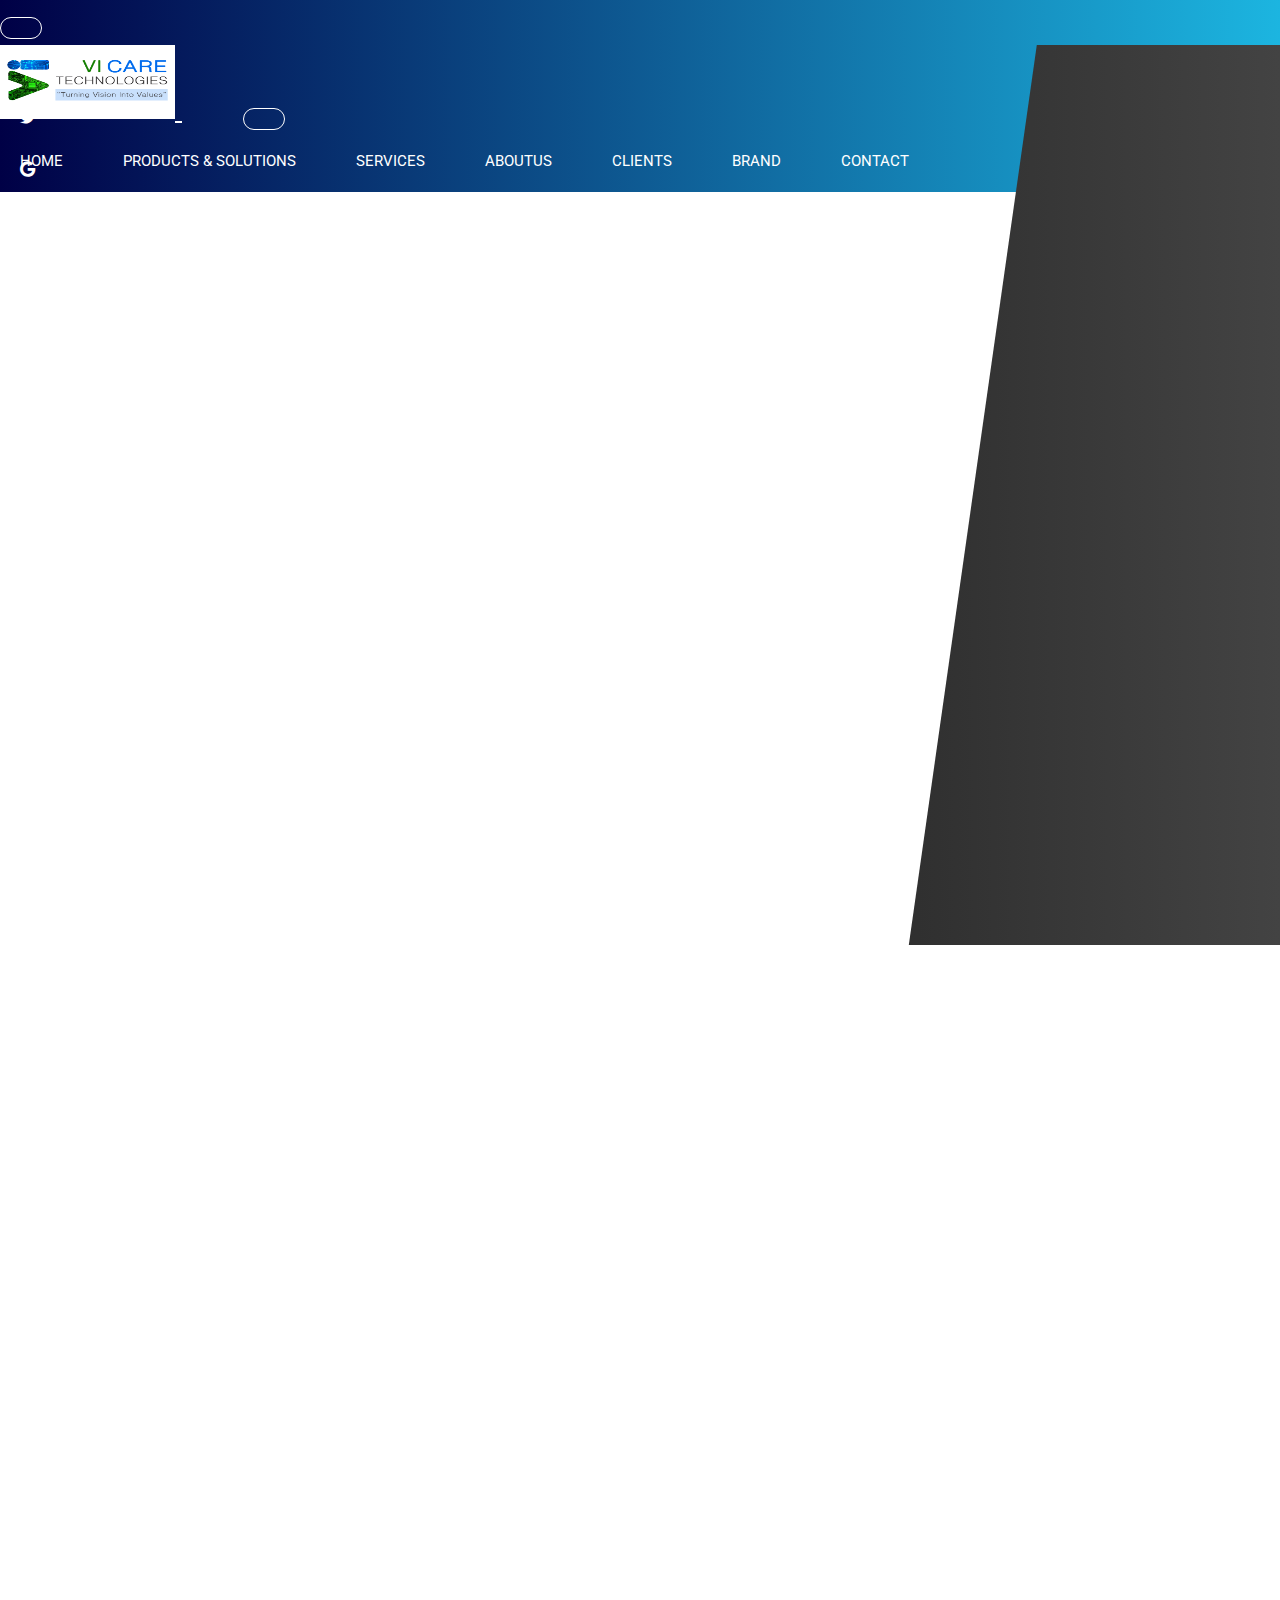
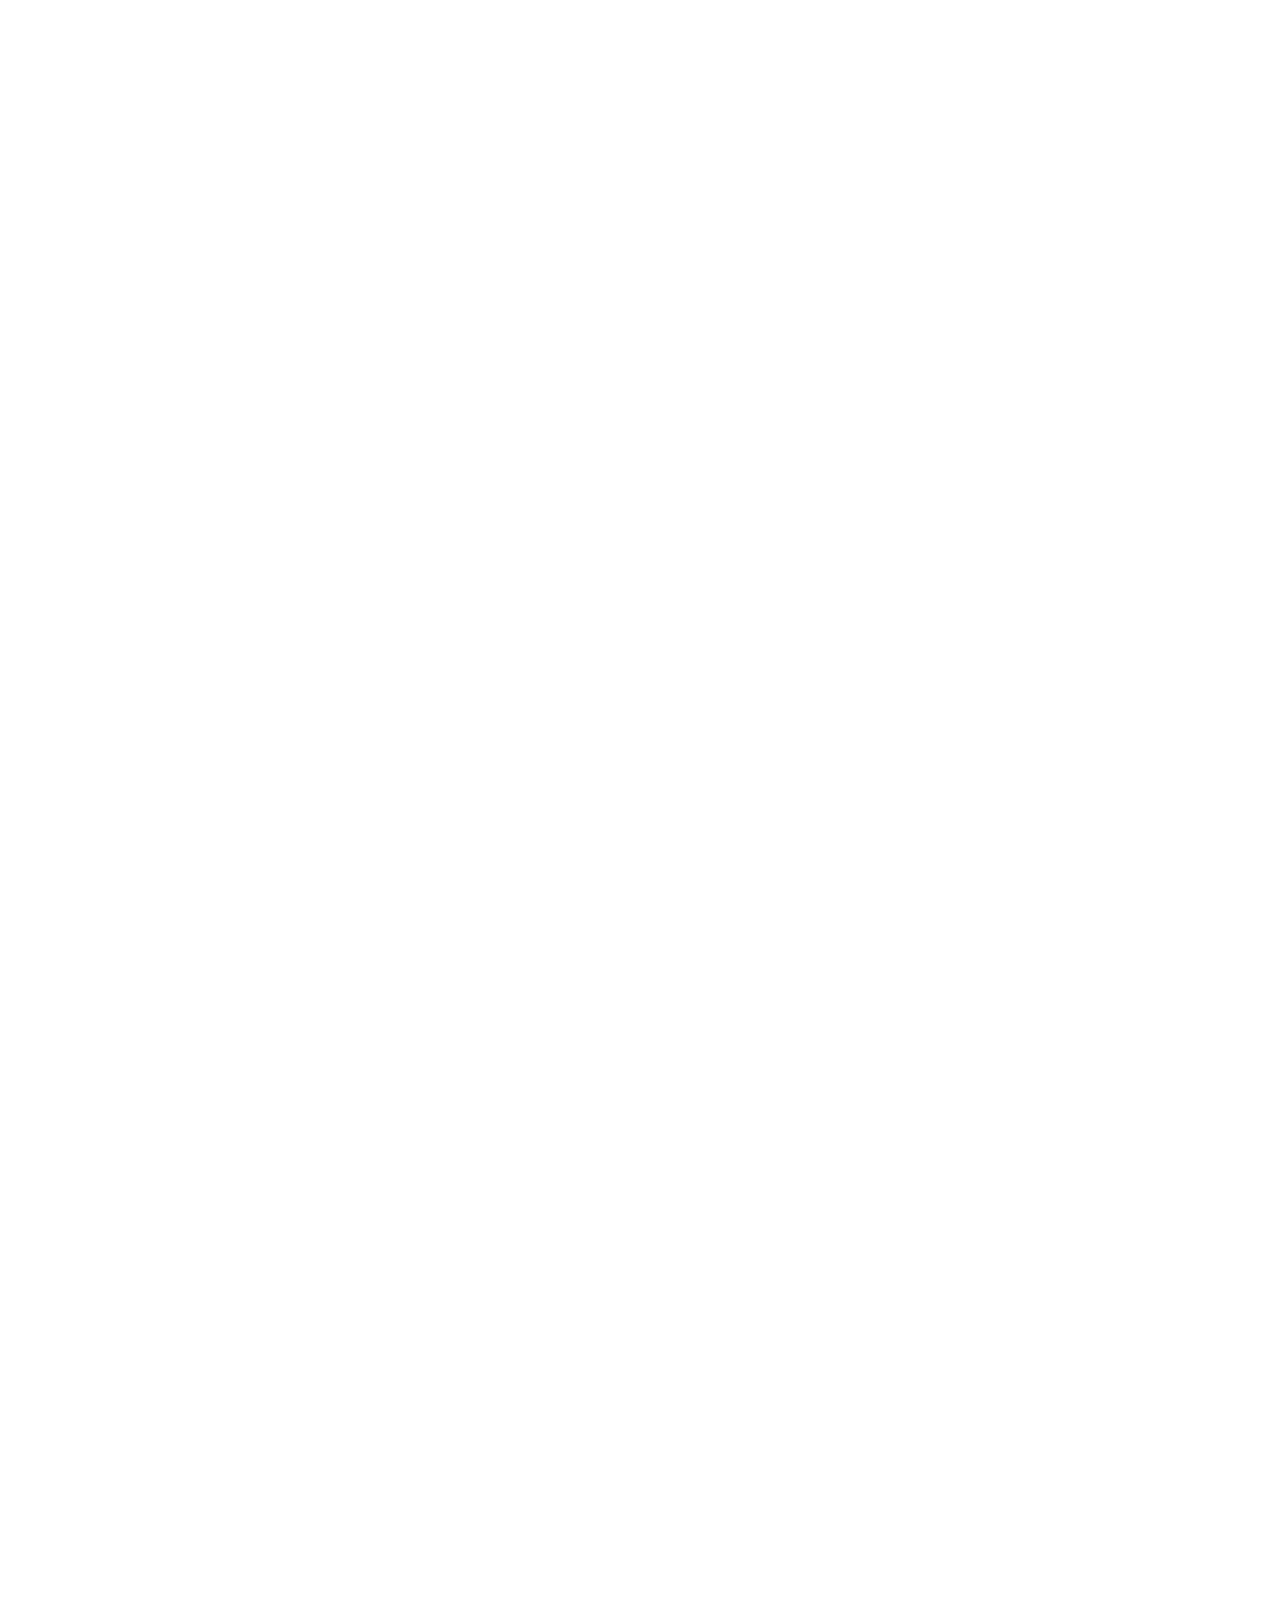
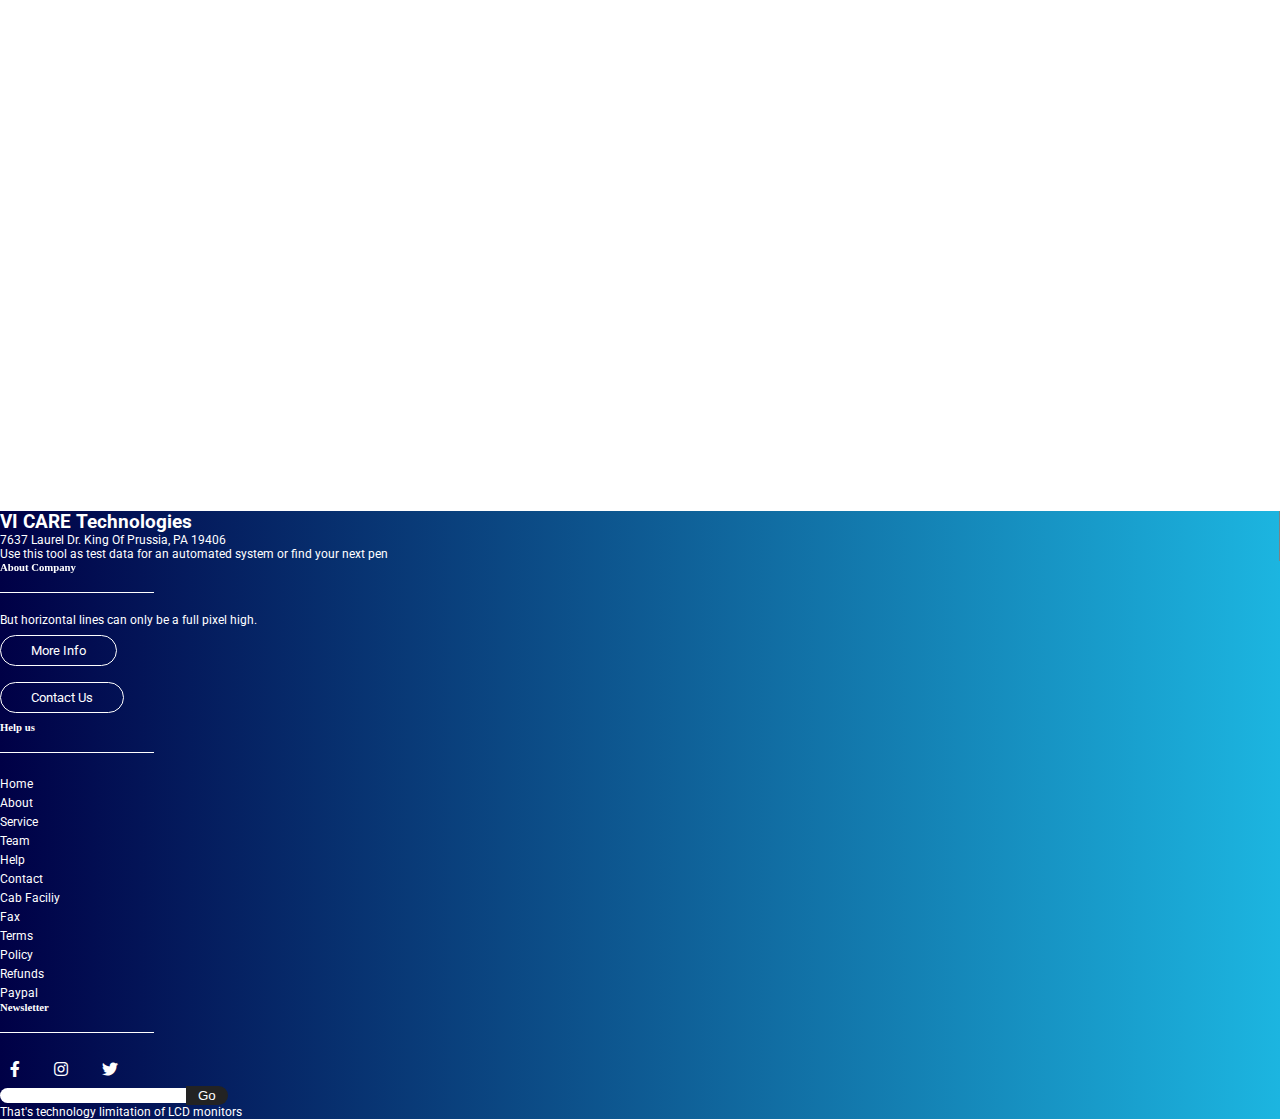
<file: index.html>
<!DOCTYPE html>
<html lang="en">
<head>
  <meta charset="UTF-8">
  <meta name="viewport" content="width=device-width, initial-scale=1.0">
  <title>Modern Navbar with Header</title>
  <link rel="stylesheet" href="https://cdn.jsdelivr.net/npm/bootstrap@4.6.0/dist/css/bootstrap.min.css" integrity="sha384-B0vP5xmATw1+K9KRQjQERJvTumQW0nPEzvF6L/Z6nronJ3oUOFUFpCjEUQouq2+l" crossorigin="anonymous">
  <link
  rel="stylesheet"
  href="https://use.fontawesome.com/releases/v5.11.2/css/all.css"/>
  <link rel="stylesheet" href="css/style.css">
  <link rel="stylesheet" href="css/style1.css">
  <link rel="stylesheet" href="css/style2.css">
  <link rel="stylesheet" href="css/style3.css">
  <link rel="stylesheet" href="css/nav.css">
  <link rel="stylesheet" href="css/owl.carousel.min.css">
  <link rel="stylesheet" href="css/owl.theme.default.min.css">
   <script src="https://code.jquery.com/jquery-3.5.1.slim.min.js" integrity="sha384-DfXdz2htPH0lsSSs5nCTpuj/zy4C+OGpamoFVy38MVBnE+IbbVYUew+OrCXaRkfj" crossorigin="anonymous"></script>
   <script src="https://cdn.jsdelivr.net/npm/bootstrap@4.6.0/dist/js/bootstrap.bundle.min.js" integrity="sha384-Piv4xVNRyMGpqkS2by6br4gNJ7DXjqk09RmUpJ8jgGtD7zP9yug3goQfGII0yAns" crossorigin="anonymous"></script>
   <script src="script/script.js"></script>
   <script src="script/script1.js"></script>
   <script src="script/nav.js"></script>
   <script src="script/owl.carousel.js"></script>
   <script src="script/owl.carousel.min.js"></script>
   <link href="https://unpkg.com/aos@2.3.1/dist/aos.css" rel="stylesheet">
    <script src="https://unpkg.com/aos@2.3.1/dist/aos.js"></script>
    <script type="text/javascript">jQuery(document).ready(function($){$(function() {      AOS.init(); });  });  </script>
  
     <style>
       html {
            scroll-behavior: smooth;
          }
        body
        {
          margin: 0;
        }
    .nav-item1
       {
         padding: 10px;
       }
       #navbar1
       {
         height: 45px;
       }
       /* #navbar1 {
        display: none;
      } */
      .navbar {
     background: #000000
 }

 .nav-item::after {
     content: '';
     display: block;
     width: 0px;
     height: 2px;
     background: white;
     transition: 0.4s
 }

 .nav-item:hover::after {
     width: 100%
 }

 .navbar-dark .navbar-nav .active>.nav-link,
 .navbar-dark .navbar-nav .nav-link.active,
 .navbar-dark .navbar-nav .nav-link.show,
 .navbar-dark .navbar-nav .show>.nav-link,
 .navbar-dark .navbar-nav .nav-link:focus,
 .navbar-dark .navbar-nav .nav-link:hover {
     color: #fec400
 }

 .nav-link {
     padding: 25px 5px;
     transition: 0.2s
 }
  </style>
</head>
<body>
  <div class="show">
    <div>
      <nav class="navbar navbar-expand-lg" id="navbar1" style=" background: linear-gradient(to right,  #000046,#1CB5E0);" >
        <a class="navbar-brand" href="#"></a>
        <button class="navbar-toggler" type="button" data-toggle="collapse" data-target="#navbarNavDropdown" aria-controls="navbarNavDropdown" aria-expanded="false" aria-label="Toggle navigation">
          <span class="navbar-toggler-icon"></span>
        </button>
        <div class="collapse navbar-collapse" id="navbarNavDropdown">
          <!-- <ul class="navbar-nav ml-5">
                <li class="nav-item"> <a class="nav-link " href="#" style="font-size: 20px; font-family: Futura;"><img src="images/phone1.png"> 9967373113</a> </li>
          </ul> -->
          <ul class="navbar-nav ml-auto">
            <li class="nav-item1">
            <a style="color: #3b5998;" href="#!" role="button"
                ><i class="fab fa-facebook-f fa-lg"></i
              ></a>
              </li>
            
              <!-- Twitter -->
              <li class="nav-item1">
              <a style="color: #55acee;" href="#!" role="button"
                ><i class="fab fa-twitter fa-lg"></i
              ></a>
              </li>
      
              <!-- Google -->
              <li class="nav-item1">
              <a style="color: #dd4b39;" href="#!" role="button"
                ><i class="fab fa-google fa-lg"></i
              ></a>
              </li>
              
              <!-- Instagram -->
              <li class="nav-item1">
              <a style="color: #ac2bac;" href="#!" role="button"
                ><i class="fab fa-instagram fa-lg"></i
              ></a>
              </li>
          </ul>
        </div>
      </nav>
    </div>
  
  <nav class="navbar navbar-expand-lg navbar-red navbar-dark" id="navbar_top" style=" background: linear-gradient(to right,  #000046,#1CB5E0);">
    <div class="wrapper"> </div>
    <div class="container-fluid all-show"> <a class="navbar-brand" href="index.html"><img id="VILogo" src="images/VI tech.png" height="74px" width="175px"> <i class="fa fa-codepen"></i></a> <button class="navbar-toggler" type="button" data-toggle="collapse" data-target="#navbarSupportedContent" aria-controls="navbarSupportedContent" aria-expanded="false" aria-label="Toggle navigation"> <span class="navbar-toggler-icon"></span> </button>
        <div class="collapse navbar-collapse" id="navbarSupportedContent">
            <ul class="navbar-nav mr-auto mb-2 mb-lg-0">
                <li class="nav-item"> <a class="nav-link active" aria-current="page" href="index.html">Home</a> </li>
                <li class="nav-item"> <a class="nav-link" href="product.html">Products & solutions</a> </li>
                <li class="nav-item"> <a class="nav-link" href="services.html">Services</a> </li>
                <li class="nav-item"> <a class="nav-link" href="aboutus.html">aboutus</a> </li>
                <li class="nav-item"> <a class="nav-link" href="clients.html">Clients</a> </li>
                <li class="nav-item"> <a class="nav-link" href="brand.html">Brand</a> </li>
                <li class="nav-item"> <a class="nav-link" href="contactus.html">Contact</a> </li>
            </ul>
            <!-- <form class="form-footer text-right" id="search">
              <input type="text"  placeholder="search here...." name="search">
              <input type="button" value="search" >
           </form> -->
        </div>
    </div>
  </nav>
  <!--carousel slider-->
  <div class="slider" data-aos="flip-right">
    <div id="carouselExampleIndicators" class="carousel slide" data-ride="carousel">
      <div class="carousel-inner">
        <div class="carousel-item active">
          <img class="d-block w-100" src="images/slide-1.jpg" alt="First slide" height="480px" width="300">
        </div>
        <div class="carousel-item">
          <img class="d-block w-100" src="images/slide -2.jpg" alt="Second slide" height="480px" width="300">
        </div>
        <div class="carousel-item">
          <img class="d-block w-100" src="images/slide-3.jpg" alt="Third slide" height="480px" width="300">
        </div>
        <div class="carousel-item">
          <img class="d-block w-100" src="images/slide-4.jpg" alt="Third slide" height="480px" width="300">
        </div>
        <div class="carousel-item">
          <img class="d-block w-100" src="images/slide-5.jpg" alt="Third slide" height="480px" width="300">
        </div>
        <div class="carousel-item">
          <img class="d-block w-100" src="images/slide-6.jpg" alt="Third slide" height="480px" width="300">
        </div>
      </div>
      <a class="carousel-control-prev" href="#carouselExampleIndicators" role="button" data-slide="prev">
        <span class="carousel-control-prev-icon" aria-hidden="true"></span>
        <span class="sr-only">Previous</span>
      </a>
      <a class="carousel-control-next" href="#carouselExampleIndicators" role="button" data-slide="next">
        <span class="carousel-control-next-icon" aria-hidden="true"></span>
        <span class="sr-only">Next</span>
      </a>
    </div>
  </div>



  <!--Enquiry Form-->
  <div class="container-fluid px-6 py-4 mx-auto mt-5" data-aos="fade-up"
  data-aos-duration="2000">
    <div class="row justify-content-center mx-auto">
        <div class="col-12 px-xs-0 col-md-11">
            <div class="card1">
                <div class="row justify-content-center">
                    <!-- Left Side Content -->
                    <div class="col-md-8">
                        <div class="row">
                            <div class="col-md-10">
                                <div class="box">
                                    <h2>OUR OBJECTIVE</h2>
                                        <h4>Despite beign in the Market leaders for over three deacades, we consaltancy
                                            seek to innovate, In this progressive era, we continously strive to understand 
                                            the clients' need and make a difference in their bussiness. At VI care we always offer 
                                            solutions with a renewed vigour and provide clients with an incomparable expericence. 
                                            We are here to deliver a New Energy to power
                                        </h4>
                                    
                                </div>
                            </div>
                        </div>
                    </div>
                    <div class="col-md-4" data-aos="flip-up">
                        <div>
                            <!-- Right Side Content -->
                            <form action="https://mail.google.com/mail/" method="GET" target="_blank" class="form-control rounded" id="form-control" style="height: 350px;">
                              <h4 class="form-head " id="form-head"><center>Enquiry Form</center></h4>
                                <div class="form-group">
                                    <div class="col-12 get-input"> <input  type="text" id="input" placeholder="Your Name " name="email" class="form-control input-box rm-border" required onfocus="this.placeholder = ''" onblur="this.placeholder = 'Your Name'"> </div>
                                </div>
                                <input type="hidden" name="fs" value="1">
                                <input type="hidden" name="tf" value="cm">
                                <input type="hidden" name="to" value="anishkhot2000@gmail.com">
                                <div class="form-group">                                   
                                    <div class="col-12 get-input"> <input  type="text" id="input" name="su" id="su" required placeholder="Phone Number" class="form-control input-box rm-border" onfocus="this.placeholder = ''" onblur="this.placeholder = 'Your Phone number'"> </div>
                                </div>
                                <div class="form-group">                                   
                                    <div class="col-12 get-input"> <textarea class="form-control" id="input" name="body" required id="body" placeholder="comments..." id="e-mail" rows="3"></textarea></div>
                                </div>
                                <div class="form-group">
                                    <div class="col-md-12"><center> <button type="submit" class="btn btn-submit rm-border" style="background-color: aliceblue;">Submit</button></center> </div>
                                </div>
                            </form>
                        </div>
                    </div>
                </div>
            </div>
        </div>
    </div>
</div>
  <script>
    document.addEventListener("DOMContentLoaded", function(){
    window.addEventListener('scroll', function() {
        if (window.scrollY > 50) {
          document.getElementById('navbar_top').classList.add('fixed-top');
          // add padding top to show content behind navbar
          navbar_height = document.querySelector('.navbar').offsetHeight;
          document.body.style.paddingTop = navbar_height + 'px';
        } else {
          document.getElementById('navbar_top').classList.remove('fixed-top');
           // remove padding top from body
          document.body.style.paddingTop = '0';
        } 
    });
  });
  </script>
  
  <!--footer-->
  <footer class="container-fluid  py-5" id="container-fluid" style="position: static;" data-aos="">
    <div class="container">
       <div class="row">
          <div class="col-md-6">
             <div class="row">
                <div class="col-md-6 ">
                   <div class="logo-part">
                       <h3>VI CARE Technologies</h3>
                      <!-- <img src="https://i.ibb.co/sHZz13b/logo.png" class="w-50 logo-footer" > -->
                      <p>7637 Laurel Dr. King Of Prussia, PA 19406</p>
                      <p>Use this tool as test data for an automated system or find your next pen</p>
                   </div>
                </div>
                <div class="col-md-6 px-4">
                   <h6> About Company</h6>
                   <p>But horizontal lines can only be a full pixel high.</p>
                   <a href="#" class="btn-footer"> More Info </a><br>
                   <a href="#" class="btn-footer"> Contact Us</a>
                </div>
             </div>
          </div>
          <div class="col-md-6">
             <div class="row">
                <div class="col-md-6 px-4">
                   <h6> Help us</h6>
                   <div class="row ">
                      <div class="col-md-6">
                         <ul>
                            <li> <a href="#"> Home</a> </li>
                            <li> <a href="#"> About</a> </li>
                            <li> <a href="#"> Service</a> </li>
                            <li> <a href="#"> Team</a> </li>
                            <li> <a href="#"> Help</a> </li>
                            <li> <a href="#"> Contact</a> </li>
                         </ul>
                      </div>
                      <div class="col-md-6 px-4">
                         <ul>
                            <li> <a href="#"> Cab Faciliy</a> </li>
                            <li> <a href="#"> Fax</a> </li>
                            <li> <a href="#"> Terms</a> </li>
                            <li> <a href="#"> Policy</a> </li>
                            <li> <a href="#"> Refunds</a> </li>
                            <li> <a href="#"> Paypal</a> </li>
                         </ul>
                      </div>
                   </div>
                </div>
                <div class="col-md-6 ">
                   <h6> Newsletter</h6>
                   <div class="social">
                      <a href="#"><i class="fab fa-facebook-f fa-lg" aria-hidden="true"></i></a>
                      <a href="#"><i class="fab fa-instagram fa-lg" aria-hidden="true"></i></a>
                      <a href="#"><i class="fab fa-twitter fa-lg" aria-hidden="true"></i></a>
                   </div>
                   <form class="form-footer my-3">
                      <input type="text"  placeholder="search here...." name="search">
                      <input type="button" value="Go" >
                   </form>
                   <p>That's technology limitation of LCD monitors</p>
                </div>
             </div>
          </div>
       </div>
    </div>
  </div>
</body>
</html>
</file>
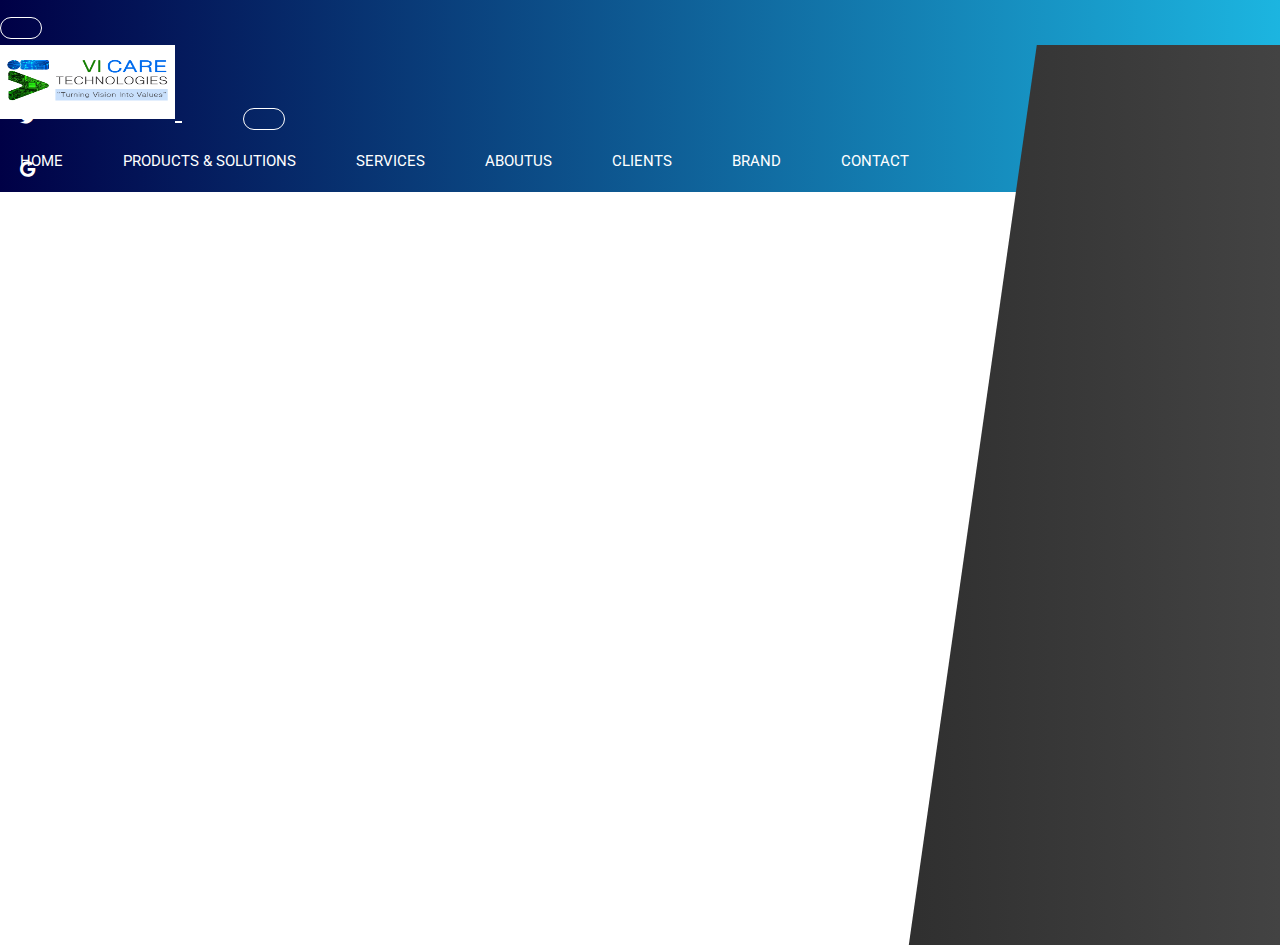
<file: aboutus.html>
<!DOCTYPE html>
<html lang="en">
<head>
  <meta charset="UTF-8">
  <meta name="viewport" content="width=device-width, initial-scale=1.0">
  <title>Modern Navbar with Header</title>
  <link rel="stylesheet" href="https://cdn.jsdelivr.net/npm/bootstrap@4.6.0/dist/css/bootstrap.min.css" integrity="sha384-B0vP5xmATw1+K9KRQjQERJvTumQW0nPEzvF6L/Z6nronJ3oUOFUFpCjEUQouq2+l" crossorigin="anonymous">
  <link
  rel="stylesheet"
  href="https://use.fontawesome.com/releases/v5.11.2/css/all.css"/>
  <link rel="stylesheet" href="css/style.css">
  <link rel="stylesheet" href="css/style1.css">
  <link rel="stylesheet" href="css/style2.css">
  <link rel="stylesheet" href="css/style3.css">
  <link rel="stylesheet" href="css/nav.css">
  <link rel="stylesheet" href="css/owl.carousel.min.css">
  <link rel="stylesheet" href="css/owl.theme.default.min.css">
   <script src="https://code.jquery.com/jquery-3.5.1.slim.min.js" integrity="sha384-DfXdz2htPH0lsSSs5nCTpuj/zy4C+OGpamoFVy38MVBnE+IbbVYUew+OrCXaRkfj" crossorigin="anonymous"></script>
   <script src="https://cdn.jsdelivr.net/npm/bootstrap@4.6.0/dist/js/bootstrap.bundle.min.js" integrity="sha384-Piv4xVNRyMGpqkS2by6br4gNJ7DXjqk09RmUpJ8jgGtD7zP9yug3goQfGII0yAns" crossorigin="anonymous"></script>
   <script src="script/script.js"></script>
   <script src="script/script1.js"></script>
   <script src="script/nav.js"></script>
   <script src="script/owl.carousel.js"></script>
   <script src="script/owl.carousel.min.js"></script>
   <link href="https://unpkg.com/aos@2.3.1/dist/aos.css" rel="stylesheet">
    <script src="https://unpkg.com/aos@2.3.1/dist/aos.js"></script>
    <script type="text/javascript">jQuery(document).ready(function($){$(function() {      AOS.init(); });  });  </script>
  
     <style>
       html {
            scroll-behavior: smooth;
          }
        body
        {
          margin: 0;
        }
    .nav-item1
       {
         padding: 10px;
       }
       #navbar1
       {
         height: 45px;
       }
       /* #navbar1 {
        display: none;
      } */
      .navbar {
     background: #000000
 }

 .nav-item::after {
     content: '';
     display: block;
     width: 0px;
     height: 2px;
     background: white;
     transition: 0.4s
 }

 .nav-item:hover::after {
     width: 100%
 }

 .navbar-dark .navbar-nav .active>.nav-link,
 .navbar-dark .navbar-nav .nav-link.active,
 .navbar-dark .navbar-nav .nav-link.show,
 .navbar-dark .navbar-nav .show>.nav-link,
 .navbar-dark .navbar-nav .nav-link:focus,
 .navbar-dark .navbar-nav .nav-link:hover {
     color: #fec400
 }

 .nav-link {
     padding: 25px 5px;
     transition: 0.2s
 }
  </style>
</head>
<body>
  <div class="show">
    <div>
      <nav class="navbar navbar-expand-lg" id="navbar1" style=" background: linear-gradient(to right,  #000046,#1CB5E0);" >
        <a class="navbar-brand" href="#"></a>
        <button class="navbar-toggler" type="button" data-toggle="collapse" data-target="#navbarNavDropdown" aria-controls="navbarNavDropdown" aria-expanded="false" aria-label="Toggle navigation">
          <span class="navbar-toggler-icon"></span>
        </button>
        <div class="collapse navbar-collapse" id="navbarNavDropdown">
          <!-- <ul class="navbar-nav ml-5">
                <li class="nav-item"> <a class="nav-link " href="#" style="font-size: 20px; font-family: Futura;"><img src="images/phone1.png"> 9967373113</a> </li>
          </ul> -->
          <ul class="navbar-nav ml-auto">
            <li class="nav-item1">
            <a style="color: #3b5998;" href="#!" role="button"
                ><i class="fab fa-facebook-f fa-lg"></i
              ></a>
              </li>
            
              <!-- Twitter -->
              <li class="nav-item1">
              <a style="color: #55acee;" href="#!" role="button"
                ><i class="fab fa-twitter fa-lg"></i
              ></a>
              </li>
      
              <!-- Google -->
              <li class="nav-item1">
              <a style="color: #dd4b39;" href="#!" role="button"
                ><i class="fab fa-google fa-lg"></i
              ></a>
              </li>
              
              <!-- Instagram -->
              <li class="nav-item1">
              <a style="color: #ac2bac;" href="#!" role="button"
                ><i class="fab fa-instagram fa-lg"></i
              ></a>
              </li>
          </ul>
        </div>
      </nav>
    </div>
  
  <nav class="navbar navbar-expand-lg navbar-red navbar-dark" id="navbar_top" style=" background: linear-gradient(to right,  #000046,#1CB5E0);">
    <div class="wrapper"> </div>
    <div class="container-fluid all-show"> <a class="navbar-brand" href="index.html"><img id="VILogo" src="images/VI tech.png" height="74px" width="175px"> <i class="fa fa-codepen"></i></a> <button class="navbar-toggler" type="button" data-toggle="collapse" data-target="#navbarSupportedContent" aria-controls="navbarSupportedContent" aria-expanded="false" aria-label="Toggle navigation"> <span class="navbar-toggler-icon"></span> </button>
        <div class="collapse navbar-collapse" id="navbarSupportedContent">
            <ul class="navbar-nav mr-auto mb-2 mb-lg-0">
                <li class="nav-item"> <a class="nav-link active" aria-current="page" href="index.html">Home</a> </li>
                <li class="nav-item"> <a class="nav-link" href="product.html">Products & solutions</a> </li>
                <li class="nav-item"> <a class="nav-link" href="services.html">Services</a> </li>
                <li class="nav-item"> <a class="nav-link" href="aboutus.html">aboutus</a> </li>
                <li class="nav-item"> <a class="nav-link" href="clients.html">Clients</a> </li>
                <li class="nav-item"> <a class="nav-link" href="brand.html">Brand</a> </li>
                <li class="nav-item"> <a class="nav-link" href="contactus.html">Contact</a> </li>
            </ul>
            <!-- <form class="form-footer text-right" id="search">
              <input type="text"  placeholder="search here...." name="search">
              <input type="button" value="search" >
           </form> -->
        </div>
    </div>
  </nav>
  <!--carousel slider-->

  <script>
    document.addEventListener("DOMContentLoaded", function(){
    window.addEventListener('scroll', function() {
        if (window.scrollY > 50) {
          document.getElementById('navbar_top').classList.add('fixed-top');
          // add padding top to show content behind navbar
          navbar_height = document.querySelector('.navbar').offsetHeight;
          document.body.style.paddingTop = navbar_height + 'px';
        } else {
          document.getElementById('navbar_top').classList.remove('fixed-top');
           // remove padding top from body
          document.body.style.paddingTop = '0';
        } 
    });
  });
  </script>
  
  <!--footer-->
  <footer class="container-fluid  py-5" id="container-fluid" style="position: static;" data-aos="fade-up">
    <div class="container">
       <div class="row">
          <div class="col-md-6">
             <div class="row">
                <div class="col-md-6 ">
                   <div class="logo-part">
                       <h3>VI CARE Technologies</h3>
                      <!-- <img src="https://i.ibb.co/sHZz13b/logo.png" class="w-50 logo-footer" > -->
                      <p>7637 Laurel Dr. King Of Prussia, PA 19406</p>
                      <p>Use this tool as test data for an automated system or find your next pen</p>
                   </div>
                </div>
                <div class="col-md-6 px-4">
                   <h6> About Company</h6>
                   <p>But horizontal lines can only be a full pixel high.</p>
                   <a href="#" class="btn-footer"> More Info </a><br>
                   <a href="#" class="btn-footer"> Contact Us</a>
                </div>
             </div>
          </div>
          <div class="col-md-6">
             <div class="row">
                <div class="col-md-6 px-4">
                   <h6> Help us</h6>
                   <div class="row ">
                      <div class="col-md-6">
                         <ul>
                            <li> <a href="#"> Home</a> </li>
                            <li> <a href="#"> About</a> </li>
                            <li> <a href="#"> Service</a> </li>
                            <li> <a href="#"> Team</a> </li>
                            <li> <a href="#"> Help</a> </li>
                            <li> <a href="#"> Contact</a> </li>
                         </ul>
                      </div>
                      <div class="col-md-6 px-4">
                         <ul>
                            <li> <a href="#"> Cab Faciliy</a> </li>
                            <li> <a href="#"> Fax</a> </li>
                            <li> <a href="#"> Terms</a> </li>
                            <li> <a href="#"> Policy</a> </li>
                            <li> <a href="#"> Refunds</a> </li>
                            <li> <a href="#"> Paypal</a> </li>
                         </ul>
                      </div>
                   </div>
                </div>
                <div class="col-md-6 ">
                   <h6> Newsletter</h6>
                   <div class="social">
                      <a href="#"><i class="fab fa-facebook-f fa-lg" aria-hidden="true"></i></a>
                      <a href="#"><i class="fab fa-instagram fa-lg" aria-hidden="true"></i></a>
                      <a href="#"><i class="fab fa-twitter fa-lg" aria-hidden="true"></i></a>
                   </div>
                   <form class="form-footer my-3">
                      <input type="text"  placeholder="search here...." name="search">
                      <input type="button" value="Go" >
                   </form>
                   <p>That's technology limitation of LCD monitors</p>
                </div>
             </div>
          </div>
       </div>
    </div>
  </div>
</body>
</html>
</file>
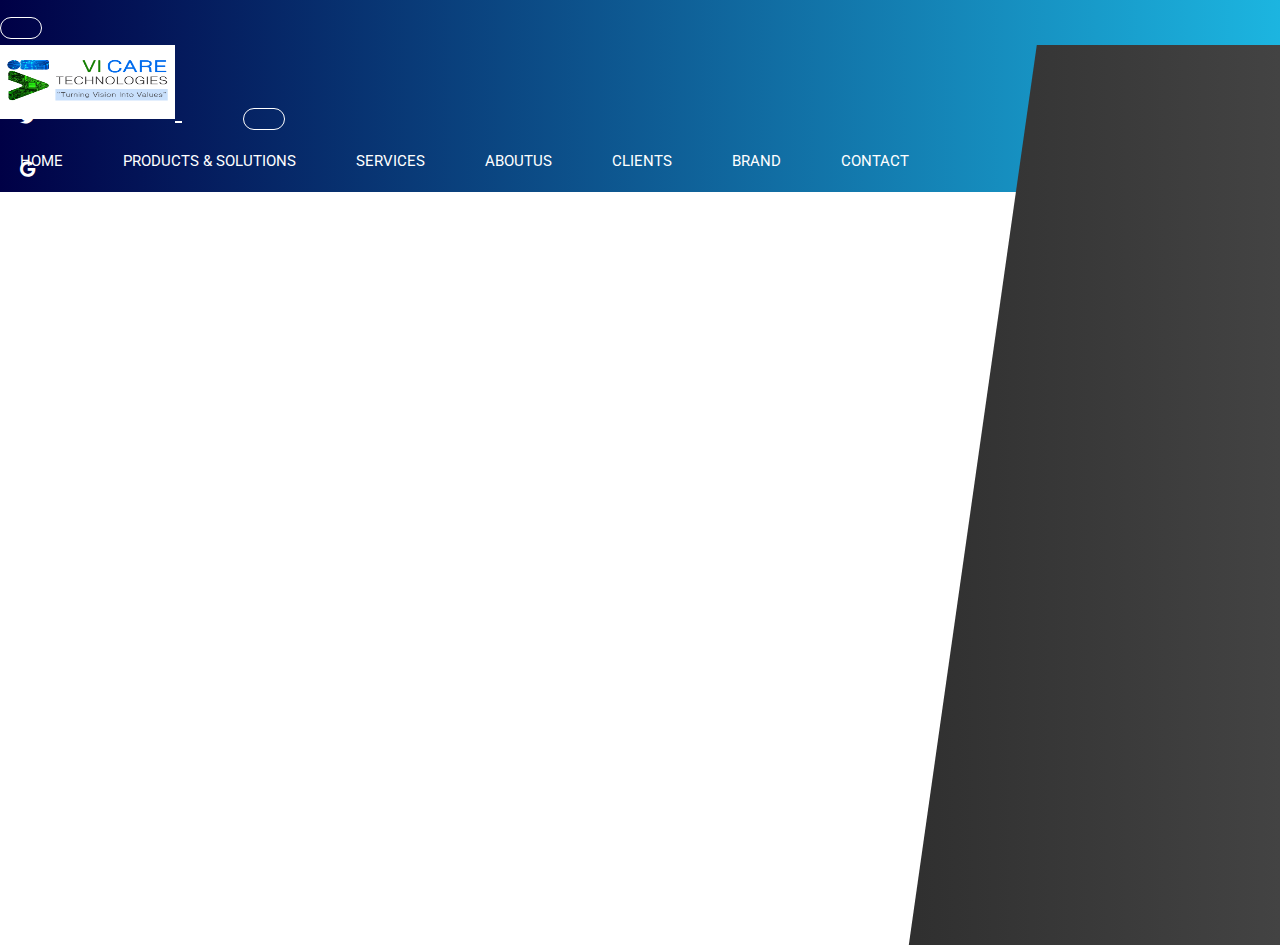
<file: contactus.html>
<!DOCTYPE html>
<html lang="en">
<head>
  <meta charset="UTF-8">
  <meta name="viewport" content="width=device-width, initial-scale=1.0">
  <title>Modern Navbar with Header</title>
  <link rel="stylesheet" href="https://cdn.jsdelivr.net/npm/bootstrap@4.6.0/dist/css/bootstrap.min.css" integrity="sha384-B0vP5xmATw1+K9KRQjQERJvTumQW0nPEzvF6L/Z6nronJ3oUOFUFpCjEUQouq2+l" crossorigin="anonymous">
  <link
  rel="stylesheet"
  href="https://use.fontawesome.com/releases/v5.11.2/css/all.css"/>
  <link rel="stylesheet" href="css/style.css">
  <link rel="stylesheet" href="css/style1.css">
  <link rel="stylesheet" href="css/style2.css">
  <link rel="stylesheet" href="css/style3.css">
  <link rel="stylesheet" href="css/nav.css">
  <link rel="stylesheet" href="css/owl.carousel.min.css">
  <link rel="stylesheet" href="css/owl.theme.default.min.css">
   <script src="https://code.jquery.com/jquery-3.5.1.slim.min.js" integrity="sha384-DfXdz2htPH0lsSSs5nCTpuj/zy4C+OGpamoFVy38MVBnE+IbbVYUew+OrCXaRkfj" crossorigin="anonymous"></script>
   <script src="https://cdn.jsdelivr.net/npm/bootstrap@4.6.0/dist/js/bootstrap.bundle.min.js" integrity="sha384-Piv4xVNRyMGpqkS2by6br4gNJ7DXjqk09RmUpJ8jgGtD7zP9yug3goQfGII0yAns" crossorigin="anonymous"></script>
   <script src="script/script.js"></script>
   <script src="script/script1.js"></script>
   <script src="script/nav.js"></script>
   <script src="script/owl.carousel.js"></script>
   <script src="script/owl.carousel.min.js"></script>
   <link href="https://unpkg.com/aos@2.3.1/dist/aos.css" rel="stylesheet">
    <script src="https://unpkg.com/aos@2.3.1/dist/aos.js"></script>
    <script type="text/javascript">jQuery(document).ready(function($){$(function() {      AOS.init(); });  });  </script>
  
     <style>
       html {
            scroll-behavior: smooth;
          }
        body
        {
          margin: 0;
        }
    .nav-item1
       {
         padding: 10px;
       }
       #navbar1
       {
         height: 45px;
       }
       /* #navbar1 {
        display: none;
      } */
      .navbar {
     background: #000000
 }

 .nav-item::after {
     content: '';
     display: block;
     width: 0px;
     height: 2px;
     background: white;
     transition: 0.4s
 }

 .nav-item:hover::after {
     width: 100%
 }

 .navbar-dark .navbar-nav .active>.nav-link,
 .navbar-dark .navbar-nav .nav-link.active,
 .navbar-dark .navbar-nav .nav-link.show,
 .navbar-dark .navbar-nav .show>.nav-link,
 .navbar-dark .navbar-nav .nav-link:focus,
 .navbar-dark .navbar-nav .nav-link:hover {
     color: #fec400
 }

 .nav-link {
     padding: 25px 5px;
     transition: 0.2s
 }
  </style>
</head>
<body>
  <div class="show">
    <div>
      <nav class="navbar navbar-expand-lg" id="navbar1" style=" background: linear-gradient(to right,  #000046,#1CB5E0);" >
        <a class="navbar-brand" href="#"></a>
        <button class="navbar-toggler" type="button" data-toggle="collapse" data-target="#navbarNavDropdown" aria-controls="navbarNavDropdown" aria-expanded="false" aria-label="Toggle navigation">
          <span class="navbar-toggler-icon"></span>
        </button>
        <div class="collapse navbar-collapse" id="navbarNavDropdown">
          <!-- <ul class="navbar-nav ml-5">
                <li class="nav-item"> <a class="nav-link " href="#" style="font-size: 20px; font-family: Futura;"><img src="images/phone1.png"> 9967373113</a> </li>
          </ul> -->
          <ul class="navbar-nav ml-auto">
            <li class="nav-item1">
            <a style="color: #3b5998;" href="#!" role="button"
                ><i class="fab fa-facebook-f fa-lg"></i
              ></a>
              </li>
            
              <!-- Twitter -->
              <li class="nav-item1">
              <a style="color: #55acee;" href="#!" role="button"
                ><i class="fab fa-twitter fa-lg"></i
              ></a>
              </li>
      
              <!-- Google -->
              <li class="nav-item1">
              <a style="color: #dd4b39;" href="#!" role="button"
                ><i class="fab fa-google fa-lg"></i
              ></a>
              </li>
              
              <!-- Instagram -->
              <li class="nav-item1">
              <a style="color: #ac2bac;" href="#!" role="button"
                ><i class="fab fa-instagram fa-lg"></i
              ></a>
              </li>
          </ul>
        </div>
      </nav>
    </div>
  
  <nav class="navbar navbar-expand-lg navbar-red navbar-dark" id="navbar_top" style=" background: linear-gradient(to right,  #000046,#1CB5E0);">
    <div class="wrapper"> </div>
    <div class="container-fluid all-show"> <a class="navbar-brand" href="index.html"><img id="VILogo" src="images/VI tech.png" height="74px" width="175px"> <i class="fa fa-codepen"></i></a> <button class="navbar-toggler" type="button" data-toggle="collapse" data-target="#navbarSupportedContent" aria-controls="navbarSupportedContent" aria-expanded="false" aria-label="Toggle navigation"> <span class="navbar-toggler-icon"></span> </button>
        <div class="collapse navbar-collapse" id="navbarSupportedContent">
            <ul class="navbar-nav mr-auto mb-2 mb-lg-0">
                <li class="nav-item"> <a class="nav-link active" aria-current="page" href="index.html">Home</a> </li>
                <li class="nav-item"> <a class="nav-link" href="product.html">Products & solutions</a> </li>
                <li class="nav-item"> <a class="nav-link" href="services.html">Services</a> </li>
                <li class="nav-item"> <a class="nav-link" href="aboutus.html">aboutus</a> </li>
                <li class="nav-item"> <a class="nav-link" href="clients.html">Clients</a> </li>
                <li class="nav-item"> <a class="nav-link" href="brand.html">Brand</a> </li>
                <li class="nav-item"> <a class="nav-link" href="contactus.html">Contact</a> </li>
            </ul>
            <!-- <form class="form-footer text-right" id="search">
              <input type="text"  placeholder="search here...." name="search">
              <input type="button" value="search" >
           </form> -->
        </div>
    </div>
  </nav>




  <script>
    document.addEventListener("DOMContentLoaded", function(){
    window.addEventListener('scroll', function() {
        if (window.scrollY > 50) {
          document.getElementById('navbar_top').classList.add('fixed-top');
          // add padding top to show content behind navbar
          navbar_height = document.querySelector('.navbar').offsetHeight;
          document.body.style.paddingTop = navbar_height + 'px';
        } else {
          document.getElementById('navbar_top').classList.remove('fixed-top');
           // remove padding top from body
          document.body.style.paddingTop = '0';
        } 
    });
  });
  </script>
  
  <!--footer-->
  <footer class="container-fluid  py-5" id="container-fluid" style="position: static;" data-aos="fade-up">
    <div class="container">
       <div class="row">
          <div class="col-md-6">
             <div class="row">
                <div class="col-md-6 ">
                   <div class="logo-part">
                       <h3>VI CARE Technologies</h3>
                      <!-- <img src="https://i.ibb.co/sHZz13b/logo.png" class="w-50 logo-footer" > -->
                      <p>7637 Laurel Dr. King Of Prussia, PA 19406</p>
                      <p>Use this tool as test data for an automated system or find your next pen</p>
                   </div>
                </div>
                <div class="col-md-6 px-4">
                   <h6> About Company</h6>
                   <p>But horizontal lines can only be a full pixel high.</p>
                   <a href="#" class="btn-footer"> More Info </a><br>
                   <a href="#" class="btn-footer"> Contact Us</a>
                </div>
             </div>
          </div>
          <div class="col-md-6">
             <div class="row">
                <div class="col-md-6 px-4">
                   <h6> Help us</h6>
                   <div class="row ">
                      <div class="col-md-6">
                         <ul>
                            <li> <a href="#"> Home</a> </li>
                            <li> <a href="#"> About</a> </li>
                            <li> <a href="#"> Service</a> </li>
                            <li> <a href="#"> Team</a> </li>
                            <li> <a href="#"> Help</a> </li>
                            <li> <a href="#"> Contact</a> </li>
                         </ul>
                      </div>
                      <div class="col-md-6 px-4">
                         <ul>
                            <li> <a href="#"> Cab Faciliy</a> </li>
                            <li> <a href="#"> Fax</a> </li>
                            <li> <a href="#"> Terms</a> </li>
                            <li> <a href="#"> Policy</a> </li>
                            <li> <a href="#"> Refunds</a> </li>
                            <li> <a href="#"> Paypal</a> </li>
                         </ul>
                      </div>
                   </div>
                </div>
                <div class="col-md-6 ">
                   <h6> Newsletter</h6>
                   <div class="social">
                      <a href="#"><i class="fab fa-facebook-f fa-lg" aria-hidden="true"></i></a>
                      <a href="#"><i class="fab fa-instagram fa-lg" aria-hidden="true"></i></a>
                      <a href="#"><i class="fab fa-twitter fa-lg" aria-hidden="true"></i></a>
                   </div>
                   <form class="form-footer my-3">
                      <input type="text"  placeholder="search here...." name="search">
                      <input type="button" value="Go" >
                   </form>
                   <p>That's technology limitation of LCD monitors</p>
                </div>
             </div>
          </div>
       </div>
    </div>
  </div>
</body>
</html>
</file>
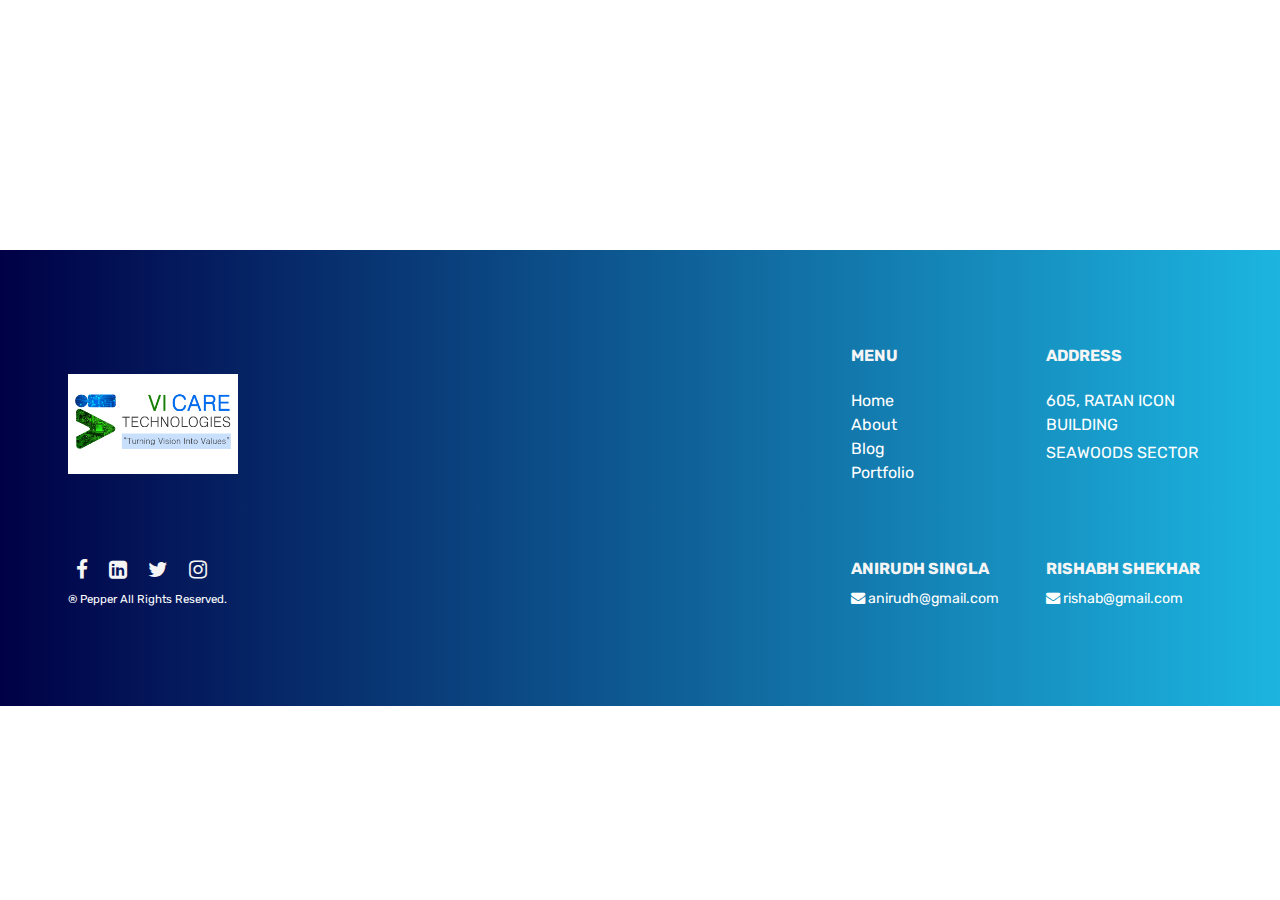
<file: footer.html>
<!DOCTYPE html>
<html lang="en">
<head>
    <meta charset="UTF-8">
    <meta http-equiv="X-UA-Compatible" content="IE=edge">
    <meta name="viewport" content="width=device-width, initial-scale=1.0">
    <link href="https://stackpath.bootstrapcdn.com/bootstrap/4.3.1/css/bootstrap.min.css" rel="stylesheet">
    <link href="https://stackpath.bootstrapcdn.com/bootstrap/4.3.1/js/bootstrap.bundle.min.js" rel="stylesheet">
    <link href="https://cdnjs.cloudflare.com/ajax/libs/font-awesome/4.7.0/css/font-awesome.min.css" rel="stylesheet">
    <link href="https://cdnjs.cloudflare.com/ajax/libs/jquery/3.2.1/jquery.min.js" rel="stylesheet">
    <link href="css/footer.css" rel="stylesheet">
    <title>Document</title>
</head>
<body>
    <div class="container-fluid pb-0 mb-0 justify-content-center text-light ">
        <footer>
            <div class="row my-5 justify-content-center py-5">
                <div class="col-11">
                    <div class="row ">
                        <div class="col-xl-8 col-md-4 col-sm-4 col-12 my-auto mx-auto a">
                            <!-- <h3 class="text-muted mb-md-0 mb-5 bold-text">Pepper.</h3> -->
                            <img src="images/VI tech.png" class="mb-md-0 mb-5" height="100px" width="170px">
                        </div>
                        <div class="col-xl-2 col-md-4 col-sm-4 col-12">
                            <h6 class="mb-3 mb-lg-4 bold-text "><b>MENU</b></h6>
                            <ul class="list-unstyled">
                                <li>Home</li>
                                <li>About</li>
                                <li>Blog</li>
                                <li>Portfolio</li>
                            </ul>
                        </div>
                        <div class="col-xl-2 col-md-4 col-sm-4 col-12">
                            <h6 class="mb-3 mb-lg-4 text-muted bold-text mt-sm-0 mt-5"><b>ADDRESS</b></h6>
                            <p class="mb-1">605, RATAN ICON BUILDING</p>
                            <p>SEAWOODS SECTOR</p>
                        </div>
                    </div>
                    <div class="row ">
                        <div class="col-xl-8 col-md-4 col-sm-4 col-auto my-md-0 mt-5 order-sm-1 order-3 align-self-end">
                            <p class="social text-muted mb-0 pb-0 bold-text"> <span class="mx-2"><i class="fa fa-facebook" aria-hidden="true"></i></span> <span class="mx-2"><i class="fa fa-linkedin-square" aria-hidden="true"></i></span> <span class="mx-2"><i class="fa fa-twitter" aria-hidden="true"></i></span> <span class="mx-2"><i class="fa fa-instagram" aria-hidden="true"></i></span> </p><small class="rights"><span>&#174;</span> Pepper All Rights Reserved.</small>
                        </div>
                        <div class="col-xl-2 col-md-4 col-sm-4 col-auto order-1 align-self-end ">
                            <h6 class="mt-55 mt-2 text-muted bold-text"><b>ANIRUDH SINGLA</b></h6><small> <span><i class="fa fa-envelope" aria-hidden="true"></i></span> anirudh@gmail.com</small>
                        </div>
                        <div class="col-xl-2 col-md-4 col-sm-4 col-auto order-2 align-self-end mt-3 ">
                            <h6 class="text-muted bold-text"><b>RISHABH SHEKHAR</b></h6><small><span><i class="fa fa-envelope" aria-hidden="true"></i></span> rishab@gmail.com</small>
                        </div>
                    </div>
                </div>
            </div>
        </footer>
    </div>
</body>
</html>
</file>
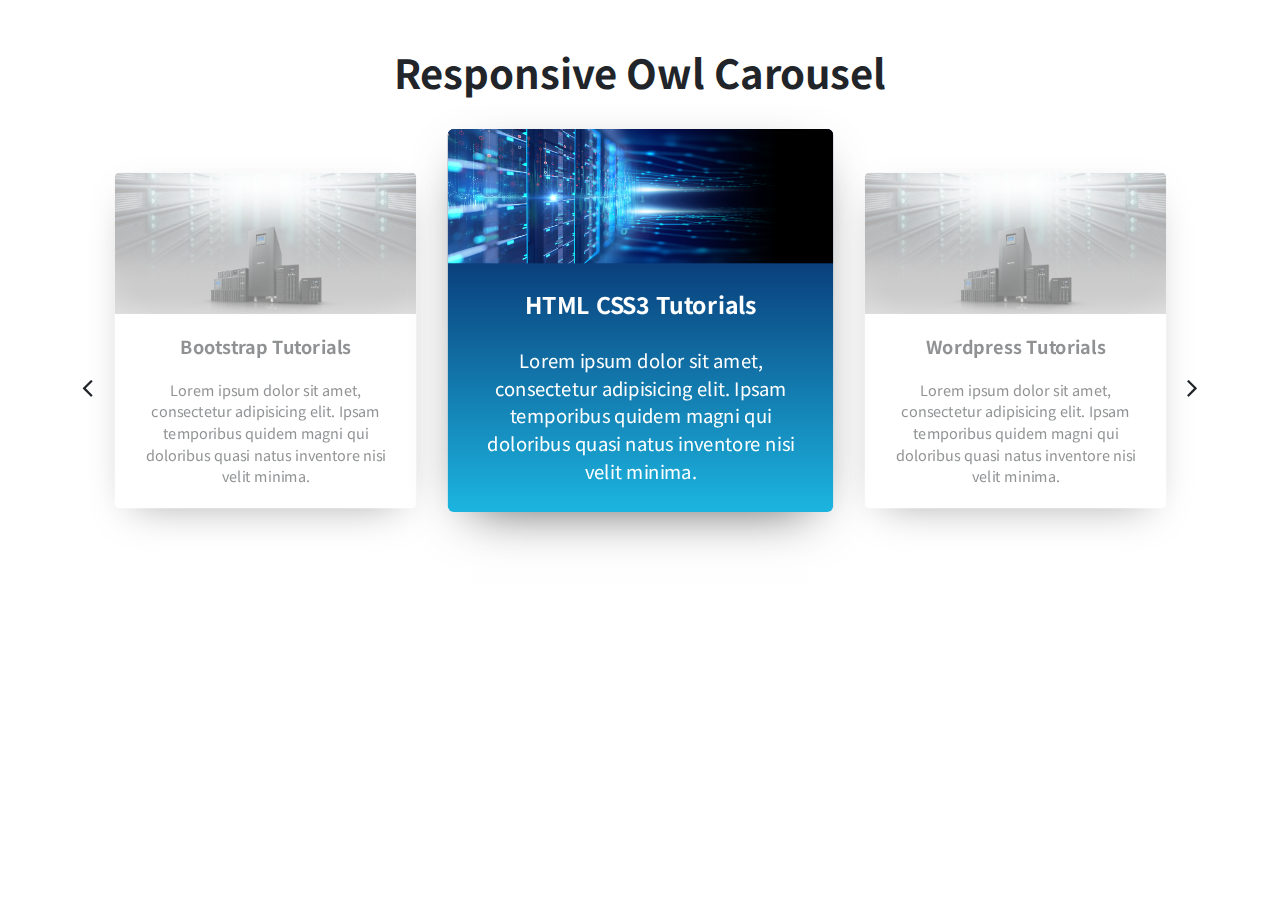
<file: owl2.html>
<!DOCTYPE html>
<html lang="en">
<head>
    <meta charset="UTF-8">
    <meta http-equiv="X-UA-Compatible" content="IE=edge">
    <meta name="viewport" content="width=device-width, initial-scale=1.0">
    <link href="https://cdn.jsdelivr.net/npm/bootstrap@5.0.2/dist/css/bootstrap.min.css" target="_blank" rel="stylesheet">
<link rel="stylesheet" href="https://cdnjs.cloudflare.com/ajax/libs/font-awesome/4.7.0/css/font-awesome.min.css" target="_blank" rel="noreferrer noopener">
<link rel="stylesheet" type="text/css" href="css/owl.carousel.min.css">
<link rel="stylesheet" type="text/css" href="css/owl.css">
    
</head>
<body>
    <section id="slider" class="pt-5">
        <div class="container">
          <h1 class="text-center"><b>Responsive Owl Carousel</b></h1>
            <div class="slider">
                      <div class="owl-carousel">
                          <div class="slider-card">
                              <div class="d-flex justify-content-center align-items-center mb-4">
                                  <img src="images/slide-1.jpg" alt="" >
                              </div>
                              <h5 class="mb-0 text-center"><b>HTML CSS3 Tutorials</b></h5>
                              <p class="text-center p-4">Lorem ipsum dolor sit amet, consectetur adipisicing elit. Ipsam temporibus quidem magni qui doloribus quasi natus inventore nisi velit minima.</p>
                          </div>
                          <div class="slider-card">
                              <div class="d-flex justify-content-center align-items-center mb-4">
                                  <img src="images/slide-5.jpg" alt="">
                              </div>
                              <h5 class="mb-0 text-center"><b>Wordpress Tutorials</b></h5>
                              <p class="text-center p-4">Lorem ipsum dolor sit amet, consectetur adipisicing elit. Ipsam temporibus quidem magni qui doloribus quasi natus inventore nisi velit minima.</p>
                          </div>
                          <div class="slider-card">
                              <div class="d-flex justify-content-center align-items-center mb-4">
                                  <img src="images/slide-3.jpg" alt="">
                              </div>
                              <h5 class="mb-0 text-center"><b>PHP MySQL Tutorials</b></h5>
                              <p class="text-center p-4">Lorem ipsum dolor sit amet, consectetur adipisicing elit. Ipsam temporibus quidem magni qui doloribus quasi natus inventore nisi velit minima.</p>
                          </div>
                          <div class="slider-card">
                              <div class="d-flex justify-content-center align-items-center mb-4">
                                  <img src="images/slide-4.jpg" alt="">
                              </div>
                              <h5 class="mb-0 text-center"><b>Javascript Tutorials</b></h5>
                              <p class="text-center p-4">Lorem ipsum dolor sit amet, consectetur adipisicing elit. Ipsam temporibus quidem magni qui doloribus quasi natus inventore nisi velit minima.</p>
                          </div>
                          <div class="slider-card">
                              <div class="d-flex justify-content-center align-items-center mb-4">
                                  <img src="images/slide-5.jpg" alt="">
                              </div>
                              <h5 class="mb-0 text-center"><b>Bootstrap Tutorials</b></h5>
                              <p class="text-center p-4">Lorem ipsum dolor sit amet, consectetur adipisicing elit. Ipsam temporibus quidem magni qui doloribus quasi natus inventore nisi velit minima.</p>
                          </div>
                      </div>
                  </div>
        </div>
      </section>
    <script src="https://code.jquery.com/jquery-3.2.1.min.js"></script>
	<script src="https://cdn.jsdelivr.net/npm/@popperjs/core@2.9.2/dist/umd/popper.min.js" ></script> 
	<script src="https://cdn.jsdelivr.net/npm/bootstrap@5.0.2/dist/js/bootstrap.min.js" ></script>
	<script src="script/owl.carousel.min.js"></script>
	<script src="script/owl.js"></script>   
    </body>
</html>
</file>
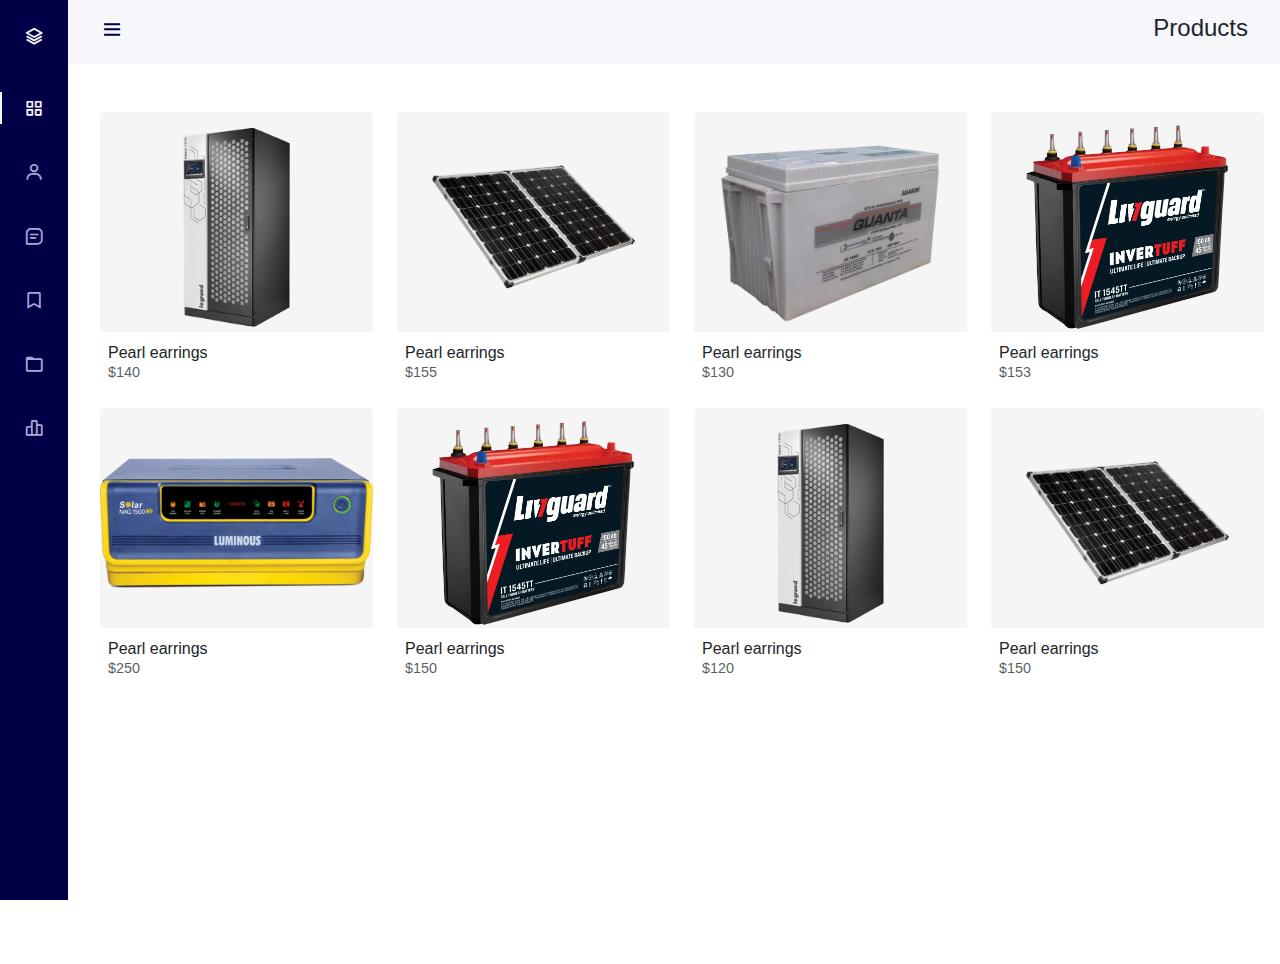
<file: product.html>
<!DOCTYPE html>
<html lang="en">
<head>
  <meta charset="UTF-8">
  <meta name="viewport" content="width=device-width, initial-scale=1.0">
  <title>Modern Navbar with Header</title>
  
   <link href="https://unpkg.com/aos@2.3.1/dist/aos.css" rel="stylesheet">
   <link href="https://cdn.jsdelivr.net/npm/bootstrap@5.0.0-beta1/dist/css/bootstrap.min.css" rel="stylesheet">
   <link href="https://cdn.jsdelivr.net/npm/bootstrap@5.0.0-beta1/dist/js/bootstrap.bundle.min.js" rel="stylesheet">
   <link href="https://cdn.jsdelivr.net/npm/boxicons@latest/css/boxicons.min.css" rel="stylesheet">
   <link href="css/product.css" rel="stylesheet">
    <script src="https://unpkg.com/aos@2.3.1/dist/aos.js"></script>
    <script type="text/javascript">jQuery(document).ready(function($){$(function() {      AOS.init(); });  });  </script>
    <style>
      
  </style>
  <script>
    document.addEventListener("DOMContentLoaded", function(event) {

const showNavbar = (toggleId, navId, bodyId, headerId) =>{
const toggle = document.getElementById(toggleId),
nav = document.getElementById(navId),
bodypd = document.getElementById(bodyId),
headerpd = document.getElementById(headerId)

// Validate that all variables exist
if(toggle && nav && bodypd && headerpd){
toggle.addEventListener('click', ()=>{
// show navbar
nav.classList.toggle('show')
// change icon
toggle.classList.toggle('bx-x')
// add padding to body
bodypd.classList.toggle('body-pd')
// add padding to header
headerpd.classList.toggle('body-pd')
})
}
}

showNavbar('header-toggle','nav-bar','body-pd','header')

/*===== LINK ACTIVE =====*/
const linkColor = document.querySelectorAll('.nav_link')

function colorLink(){
if(linkColor){
linkColor.forEach(l=> l.classList.remove('active'))
this.classList.add('active')
}
}
linkColor.forEach(l=> l.addEventListener('click', colorLink))

// Your code to run since DOM is loaded and ready
});
  </script>
</head>
<body>
  <body id="body-pd">
    <header class="header" id="header">
        <div class="header_toggle"> <i class='bx bx-menu' id="header-toggle"></i> </div>
        <h4>Products</h4>
    </header>
    <div class="l-navbar" id="nav-bar">
        <nav class="nav">
            
            <div> 
              <a href="index.html" class="nav_logo"> <i class='bx bx-layer nav_logo-icon'></i> <span class="nav_logo-name">Home</span> </a>
                <div class="nav_list"> <a href="#" class="nav_link active"> <i class='bx bx-grid-alt nav_icon'></i> <span class="nav_name">Dashboard</span> </a> <a href="#" class="nav_link"> <i class='bx bx-user nav_icon'></i> <span class="nav_name">Users</span> </a> <a href="#" class="nav_link"> <i class='bx bx-message-square-detail nav_icon'></i> <span class="nav_name">Messages</span> </a> <a href="#" class="nav_link"> <i class='bx bx-bookmark nav_icon'></i> <span class="nav_name">Bookmark</span> </a> <a href="#" class="nav_link"> <i class='bx bx-folder nav_icon'></i> <span class="nav_name">Files</span> </a> <a href="#" class="nav_link"> <i class='bx bx-bar-chart-alt-2 nav_icon'></i> <span class="nav_name">Stats</span> </a> </div>
            </div> 
        </nav>
    </div>
    <!--Container Main start-->
    <!--Container Main end-->
    <!--products-->
    <div class="container mt-3">
      <div class="d-flex align-items-center justify-content-between py-4 results">
       </div>
      </div>
      <div class="row">
          <div class="col-lg-3 col-md-6 offset-md-0 offset-sm-1 col-sm-10 offset-sm-1 my-lg-0 my-2">
              <div class="card"><a href="products/jwellery.html"><img class="card-img-top" src="./images/small.png"></a> 
                  <div class="card-body">
                      <div class="d-flex align-items-start justify-content-between">
                          <div class="d-flex flex-column">
                              <div class="h6 font-weight-bold">Pearl earrings</div>
                              <div class="text-muted">$140</div>
                          </div>
                          <div class="btn"><span class="far fa-heart"></span></div>
                      </div>
                  </div>
              </div>
          </div>
          <div class="col-lg-3 col-md-6 offset-md-0 offset-sm-1 col-sm-10 offset-sm-1 my-lg-0 my-2">
              <div class="card"> <img class="card-img-top" src="./images/solar panel.png">
                  <div class="card-body">
                      <div class="d-flex align-items-start justify-content-between">
                          <div class="d-flex flex-column">
                              <div class="h6 font-weight-bold">Pearl earrings</div>
                              <div class="text-muted">$155</div>
                          </div>
                          <div class="btn"><span class="far fa-heart"></span></div>
                      </div>
                  </div>
              </div>
          </div>
          <div class="col-lg-3 col-md-6 offset-md-0 offset-sm-1 col-sm-10 offset-sm-1 my-lg-0 my-2">
              <div class="card"> <img class="card-img-top" src="./images/quanta-battery-500x500.png">
                  <div class="card-body">
                      <div class="d-flex align-items-start justify-content-between">
                          <div class="d-flex flex-column">
                              <div class="h6 font-weight-bold">Pearl earrings</div>
                              <div class="text-muted">$130</div>
                          </div>
                          <div class="btn"><span class="far fa-heart"></span></div>
                      </div>
                  </div>
              </div>
          </div>
          <div class="col-lg-3 col-md-6 offset-md-0 offset-sm-1 col-sm-10 offset-sm-1 my-lg-0 my-2">
              <div class="card"> <img class="card-img-top" src="./images/PNGPIX-COM-Tubular-Battery-PNG-Transparent-Image-1.png">
                  <div class="card-body">
                      <div class="d-flex align-items-start justify-content-between">
                          <div class="d-flex flex-column">
                              <div class="h6 font-weight-bold">Pearl earrings</div>
                              <div class="text-muted">$153</div>
                          </div>
                          <div class="btn"><span class="far fa-heart"></span></div>
                      </div>
                  </div>
              </div>
          </div>
      </div>
      <div class="row py-3">
          <div class="col-lg-3 col-md-6 offset-md-0 offset-sm-1 col-sm-10 offset-sm-1 my-lg-0 my-2">
              <div class="card"> <img class="card-img-top" src="./images/371_luminous-solar-nxg-hybrid-inverter-750-va-12v.png">
                  <div class="card-body">
                      <div class="d-flex align-items-start justify-content-between">
                          <div class="d-flex flex-column">
                              <div class="h6 font-weight-bold">Pearl earrings</div>
                              <div class="text-muted">$250</div>
                          </div>
                          <div class="btn"><span class="far fa-heart"></span></div>
                      </div>
                  </div>
              </div>
          </div>
          <div class="col-lg-3 col-md-6 offset-md-0 offset-sm-1 col-sm-10 offset-sm-1 my-lg-0 my-2">
              <div class="card"> <img class="card-img-top" src="./images/PNGPIX-COM-Tubular-Battery-PNG-Transparent-Image-1.png">
                  <div class="card-body">
                      <div class="d-flex align-items-start justify-content-between">
                          <div class="d-flex flex-column">
                              <div class="h6 font-weight-bold">Pearl earrings</div>
                              <div class="text-muted">$150</div>
                          </div>
                          <div class="btn"><span class="far fa-heart"></span></div>
                      </div>
                  </div>
              </div>
          </div>
          <div class="col-lg-3 col-md-6 offset-md-0 offset-sm-1 col-sm-10 offset-sm-1 my-lg-0 my-2">
              <div class="card"> <img class="card-img-top" src="./images/small.png">
                  <div class="card-body">
                      <div class="d-flex align-items-start justify-content-between">
                          <div class="d-flex flex-column">
                              <div class="h6 font-weight-bold">Pearl earrings</div>
                              <div class="text-muted">$120</div>
                          </div>
                          <div class="btn"><span class="far fa-heart"></span></div>
                      </div>
                  </div>
              </div>
          </div>
          <div class="col-lg-3 col-md-6 offset-md-0 offset-sm-1 col-sm-10 offset-sm-1 my-lg-0 my-2">
              <div class="card"> <img class="card-img-top" src="./images/solar panel.png">
                  <div class="card-body">
                      <div class="d-flex align-items-start justify-content-between">
                          <div class="d-flex flex-column">
                              <div class="h6 font-weight-bold">Pearl earrings</div>
                              <div class="text-muted">$150</div>
                          </div>
                          <div class="btn"><span class="far fa-heart"></span></div>
                      </div>
                  </div>
              </div>
          </div>
      </div>
  </div>
  


  
</body>
</html>
</file>
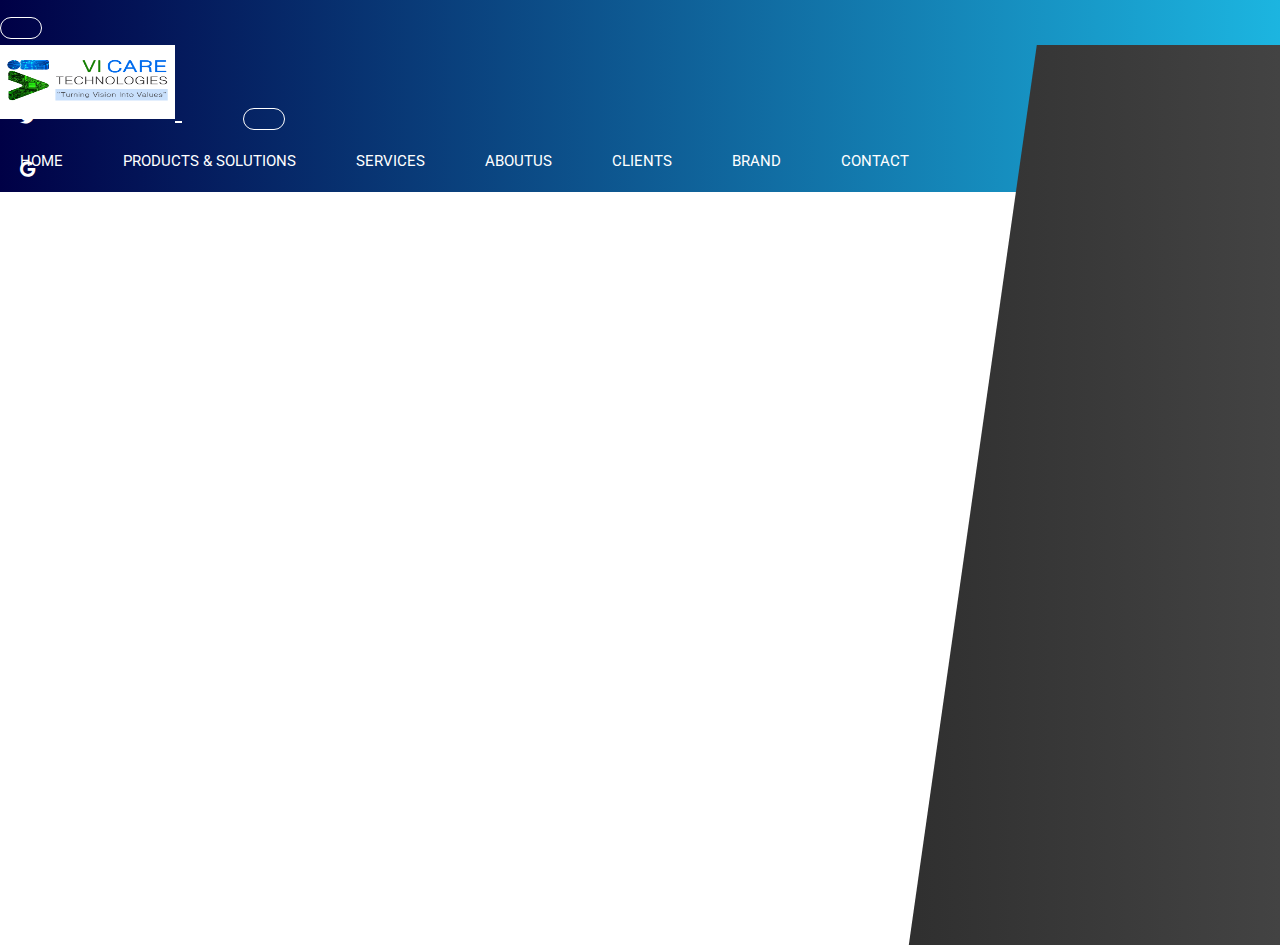
<file: services.html>
<!DOCTYPE html>
<html lang="en">
<head>
  <meta charset="UTF-8">
  <meta name="viewport" content="width=device-width, initial-scale=1.0">
  <title>Modern Navbar with Header</title>
  <link rel="stylesheet" href="https://cdn.jsdelivr.net/npm/bootstrap@4.6.0/dist/css/bootstrap.min.css" integrity="sha384-B0vP5xmATw1+K9KRQjQERJvTumQW0nPEzvF6L/Z6nronJ3oUOFUFpCjEUQouq2+l" crossorigin="anonymous">
  <link
  rel="stylesheet"
  href="https://use.fontawesome.com/releases/v5.11.2/css/all.css"/>
  <link rel="stylesheet" href="css/style.css">
  <link rel="stylesheet" href="css/style1.css">
  <link rel="stylesheet" href="css/style2.css">
  <link rel="stylesheet" href="css/style3.css">
  <link rel="stylesheet" href="css/nav.css">
  <link rel="stylesheet" href="css/owl.carousel.min.css">
  <link rel="stylesheet" href="css/owl.theme.default.min.css">
   <script src="https://code.jquery.com/jquery-3.5.1.slim.min.js" integrity="sha384-DfXdz2htPH0lsSSs5nCTpuj/zy4C+OGpamoFVy38MVBnE+IbbVYUew+OrCXaRkfj" crossorigin="anonymous"></script>
   <script src="https://cdn.jsdelivr.net/npm/bootstrap@4.6.0/dist/js/bootstrap.bundle.min.js" integrity="sha384-Piv4xVNRyMGpqkS2by6br4gNJ7DXjqk09RmUpJ8jgGtD7zP9yug3goQfGII0yAns" crossorigin="anonymous"></script>
   <script src="script/script.js"></script>
   <script src="script/script1.js"></script>
   <script src="script/nav.js"></script>
   <script src="script/owl.carousel.js"></script>
   <script src="script/owl.carousel.min.js"></script>
   <link href="https://unpkg.com/aos@2.3.1/dist/aos.css" rel="stylesheet">
    <script src="https://unpkg.com/aos@2.3.1/dist/aos.js"></script>
    <script type="text/javascript">jQuery(document).ready(function($){$(function() {      AOS.init(); });  });  </script>
  
     <style>
       html {
            scroll-behavior: smooth;
          }
        body
        {
          margin: 0;
        }
    .nav-item1
       {
         padding: 10px;
       }
       #navbar1
       {
         height: 45px;
       }
       /* #navbar1 {
        display: none;
      } */
      .navbar {
     background: #000000
 }

 .nav-item::after {
     content: '';
     display: block;
     width: 0px;
     height: 2px;
     background: white;
     transition: 0.4s
 }

 .nav-item:hover::after {
     width: 100%
 }

 .navbar-dark .navbar-nav .active>.nav-link,
 .navbar-dark .navbar-nav .nav-link.active,
 .navbar-dark .navbar-nav .nav-link.show,
 .navbar-dark .navbar-nav .show>.nav-link,
 .navbar-dark .navbar-nav .nav-link:focus,
 .navbar-dark .navbar-nav .nav-link:hover {
     color: #fec400
 }

 .nav-link {
     padding: 25px 5px;
     transition: 0.2s
 }
  </style>
</head>
<body>
  <div class="show">
    <div>
      <nav class="navbar navbar-expand-lg" id="navbar1" style=" background: linear-gradient(to right,  #000046,#1CB5E0);" >
        <a class="navbar-brand" href="#"></a>
        <button class="navbar-toggler" type="button" data-toggle="collapse" data-target="#navbarNavDropdown" aria-controls="navbarNavDropdown" aria-expanded="false" aria-label="Toggle navigation">
          <span class="navbar-toggler-icon"></span>
        </button>
        <div class="collapse navbar-collapse" id="navbarNavDropdown">
          <!-- <ul class="navbar-nav ml-5">
                <li class="nav-item"> <a class="nav-link " href="#" style="font-size: 20px; font-family: Futura;"><img src="images/phone1.png"> 9967373113</a> </li>
          </ul> -->
          <ul class="navbar-nav ml-auto">
            <li class="nav-item1">
            <a style="color: #3b5998;" href="#!" role="button"
                ><i class="fab fa-facebook-f fa-lg"></i
              ></a>
              </li>
            
              <!-- Twitter -->
              <li class="nav-item1">
              <a style="color: #55acee;" href="#!" role="button"
                ><i class="fab fa-twitter fa-lg"></i
              ></a>
              </li>
      
              <!-- Google -->
              <li class="nav-item1">
              <a style="color: #dd4b39;" href="#!" role="button"
                ><i class="fab fa-google fa-lg"></i
              ></a>
              </li>
              
              <!-- Instagram -->
              <li class="nav-item1">
              <a style="color: #ac2bac;" href="#!" role="button"
                ><i class="fab fa-instagram fa-lg"></i
              ></a>
              </li>
          </ul>
        </div>
      </nav>
    </div>
  
  <nav class="navbar navbar-expand-lg navbar-red navbar-dark" id="navbar_top" style=" background: linear-gradient(to right,  #000046,#1CB5E0);">
    <div class="wrapper"> </div>
    <div class="container-fluid all-show"> <a class="navbar-brand" href="index.html"><img id="VILogo" src="images/VI tech.png" height="74px" width="175px"> <i class="fa fa-codepen"></i></a> <button class="navbar-toggler" type="button" data-toggle="collapse" data-target="#navbarSupportedContent" aria-controls="navbarSupportedContent" aria-expanded="false" aria-label="Toggle navigation"> <span class="navbar-toggler-icon"></span> </button>
        <div class="collapse navbar-collapse" id="navbarSupportedContent">
            <ul class="navbar-nav mr-auto mb-2 mb-lg-0">
                <li class="nav-item"> <a class="nav-link active" aria-current="page" href="index.html">Home</a> </li>
                <li class="nav-item"> <a class="nav-link" href="product.html">Products & solutions</a> </li>
                <li class="nav-item"> <a class="nav-link" href="services.html">Services</a> </li>
                <li class="nav-item"> <a class="nav-link" href="aboutus.html">aboutus</a> </li>
                <li class="nav-item"> <a class="nav-link" href="clients.html">Clients</a> </li>
                <li class="nav-item"> <a class="nav-link" href="brand.html">Brand</a> </li>
                <li class="nav-item"> <a class="nav-link" href="contactus.html">Contact</a> </li>
            </ul>
            <!-- <form class="form-footer text-right" id="search">
              <input type="text"  placeholder="search here...." name="search">
              <input type="button" value="search" >
           </form> -->
        </div>
    </div>
  </nav>

  <script>
    document.addEventListener("DOMContentLoaded", function(){
    window.addEventListener('scroll', function() {
        if (window.scrollY > 50) {
          document.getElementById('navbar_top').classList.add('fixed-top');
          // add padding top to show content behind navbar
          navbar_height = document.querySelector('.navbar').offsetHeight;
          document.body.style.paddingTop = navbar_height + 'px';
        } else {
          document.getElementById('navbar_top').classList.remove('fixed-top');
           // remove padding top from body
          document.body.style.paddingTop = '0';
        } 
    });
  });
  </script>
  
  <!--footer-->
  <footer class="container-fluid  py-5" id="container-fluid" style="position: static;" data-aos="fade-up">
    <div class="container">
       <div class="row">
          <div class="col-md-6">
             <div class="row">
                <div class="col-md-6 ">
                   <div class="logo-part">
                       <h3>VI CARE Technologies</h3>
                      <!-- <img src="https://i.ibb.co/sHZz13b/logo.png" class="w-50 logo-footer" > -->
                      <p>7637 Laurel Dr. King Of Prussia, PA 19406</p>
                      <p>Use this tool as test data for an automated system or find your next pen</p>
                   </div>
                </div>
                <div class="col-md-6 px-4">
                   <h6> About Company</h6>
                   <p>But horizontal lines can only be a full pixel high.</p>
                   <a href="#" class="btn-footer"> More Info </a><br>
                   <a href="#" class="btn-footer"> Contact Us</a>
                </div>
             </div>
          </div>
          <div class="col-md-6">
             <div class="row">
                <div class="col-md-6 px-4">
                   <h6> Help us</h6>
                   <div class="row ">
                      <div class="col-md-6">
                         <ul>
                            <li> <a href="#"> Home</a> </li>
                            <li> <a href="#"> About</a> </li>
                            <li> <a href="#"> Service</a> </li>
                            <li> <a href="#"> Team</a> </li>
                            <li> <a href="#"> Help</a> </li>
                            <li> <a href="#"> Contact</a> </li>
                         </ul>
                      </div>
                      <div class="col-md-6 px-4">
                         <ul>
                            <li> <a href="#"> Cab Faciliy</a> </li>
                            <li> <a href="#"> Fax</a> </li>
                            <li> <a href="#"> Terms</a> </li>
                            <li> <a href="#"> Policy</a> </li>
                            <li> <a href="#"> Refunds</a> </li>
                            <li> <a href="#"> Paypal</a> </li>
                         </ul>
                      </div>
                   </div>
                </div>
                <div class="col-md-6 ">
                   <h6> Newsletter</h6>
                   <div class="social">
                      <a href="#"><i class="fab fa-facebook-f fa-lg" aria-hidden="true"></i></a>
                      <a href="#"><i class="fab fa-instagram fa-lg" aria-hidden="true"></i></a>
                      <a href="#"><i class="fab fa-twitter fa-lg" aria-hidden="true"></i></a>
                   </div>
                   <form class="form-footer my-3">
                      <input type="text"  placeholder="search here...." name="search">
                      <input type="button" value="Go" >
                   </form>
                   <p>That's technology limitation of LCD monitors</p>
                </div>
             </div>
          </div>
       </div>
    </div>
  </div>
</body>
</html>
</file>
<file: css/style.css>
@import url('https://fonts.googleapis.com/css?family=Roboto');

body {
  font-family: 'Roboto', sans-serif;
  background: #fff; /* fallback for old browsers */
}
* {
  margin: 0;
  padding: 0;
}
i {
  margin-right: 10px;
}
.navbar-logo {
  padding: 15px;
  color: #fff;
}
.navbar-mainbg {
  background-color: #0087bd;
  padding: 0px;
}
@import url('https://fonts.googleapis.com/css2?family=Allerta+Stencil&display=swap');

body {
    background-color: #eee
}

.navbar-nav>li>a {
    text-transform: uppercase;
    font-size: 12px;
    margin-right: 20px;
    color: #fff
}

.navbar-toggler {
    padding: .20rem .50rem;
    font-size: 1.25rem;
    line-height: 1;
    background-color: transparent;
    border: 1px solid white
}

.nav-link {
    color: #fff !important
}

.wrapper {
    width: 100%;
    position: absolute;
    height: 100%;
    background: linear-gradient(to right,#000000,#434343);
    clip-path: polygon(81% 0, 100% 0, 100% 50%, 100% 100%, 71% 100%);
    transition: 1s all
}

.navbar-brand {
    color: #fff;
    font-family: 'Allerta Stencil', sans-serif;
    margin-bottom: 4px;
    font-size: 27px
}

.navbar-red:hover .wrapper {
    clip-path: polygon(81% 0, 100% 0, 100% 50%, 100% 100%, 65% 100%)
}

.navbar-brand:hover {
    color: #fff
}

.navbar-red {
    background-color: red;
    color: #fff
}

.all-show {
    z-index: 10
}
</file>
<file: css/style1.css>
@import url('https://fonts.googleapis.com/css2?family=Allerta+Stencil&display=swap');
@import url('https://fonts.googleapis.com/css?family=Libre+Franklin:700&display=swap');
body {
    background-color: #ffff
}
ul{
  padding-right: 100px;;
}
.navbar-nav>li>a {
    text-transform: uppercase;
    font-size: 12px;
    margin-right: 20px;
    color: #fff
}

.navbar-toggler {
    padding: .20rem .50rem;
    font-size: 1.25rem;
    line-height: 1;
    background-color: transparent;
    border: 1px solid white
}

.nav-link {
    color: #fff !important
}

.wrapper {
    width: 100%;
    position: absolute;
    height: 100%;
    background: linear-gradient(to right,#000000,#434343);
    clip-path: polygon(81% 0, 100% 0, 100% 50%, 100% 100%, 71% 100%);
    transition: 1s all
}

.navbar-brand {
    color: #fff;
    font-family: 'Allerta Stencil', sans-serif;
    margin-bottom: 4px;
    font-size: 27px
}
.navbar-red:hover .wrapper {
    clip-path: polygon(81% 0, 100% 0, 100% 50%, 100% 100%, 65% 100%)
}

.navbar-brand:hover {
    color: #fff
}

.navbar-red {
  background: linear-gradient(to right,  #000046,#1CB5E0);
    color: #ffff;
}

.all-show {
    z-index: 10
}
.active-pink-2 input.form-control[type=text]:focus:not([readonly]) {
  border-bottom: 1px solid #f48fb1;
  box-shadow: 0 1px 0 0 #f48fb1;
}

.card:hover {
  -ms-transform: scale(0.9); /* IE 9 */
  -webkit-transform: scale(0.9); /* Safari 3-8 */
  transform: scale(0.9); 
}
.nav-item1
       {
         padding: 10px;
       }
       #navbar1
       {
         height: 45px;
       }
       /* #navbar1 {
        display: none;
      } */
      @media (max-width: 575.98px) {
        #navbar1 {
          display: none;
        }
        img
        {
          height: 175px;
          width: 250;
        }
        .navbar-brand
        {
            font-size: medium;
        }
        #owl-demo .owl-item img
        {
          height: 150px;
          width: 100%;
        }
        #VILogo
        {
          height: 50px;
          width: 95px;
        }
      }   
#owl-demo .owl-item {
  margin: 1px;
}
#owl-demo .owl-item img {
  width: 100%;
  height: auto;
}
</file>
<file: css/style2.css>
body {
    
    background-repeat: no-repeat;
    overflow-x: hidden
}

.card1 {
    padding: 50px;
    background: linear-gradient(to right,  #000046,#1CB5E0);
    color: #fff
}

a {
    color: #fff
}

a:hover {
    color: #fff
}

.box {
    margin-bottom: 60px;
    margin-top: 20px
}

#form-control {
    border: none;
    border-radius: 50px;
    background-color: white;
    color: black;
}
.rounded-circle
{
    margin: 10px;
}
@media (max-width: 639.98px)
{
    .rounded-circle
    {
        height: 200px;
        width: 200px;
        margin-right: -120px !important;
    }
}
@media (max-width: 575.98px)
{
    #form-control
    {
        height: auto;
        width: auto;
    }
    .card1
    {
        padding:10px;
    }
    .box,h2
    {
        font-size: 28px;
    }
    .box,h4
    {
        font-size: 18px;
    }
    .rounded-circle
    {
        height: 200px;
        width: 200px;
    }
    /* .wrapper {
        width: 95%;
        position: absolute;
        height: 100%;
        background: linear-gradient(to right,#000000,#434343);
        clip-path: polygon(81% 0, 100% 0, 100% 50%, 100% 100%, 71% 100%);
        transition: 1s all
    } */
}
@media (min-width: 400.98px) and (max-width: 600.98px)
{
    .rounded-circle
    {
        height: 200px;
        width: 200px;
        margin-left: -110px;
    }
}
@media (max-width: 719.98px)
{
    .rounded-circle
    {
        height: 200px !important;
        width: 200px !important;
        margin-right: -160px;
        
    }
}
@media (max-width: 730.98px)
{
    .rounded-circle
    {
        height: 200px !important;
        width: 200px !important;
        margin-right: -10px !important;
        
    }
}
@media (max-width: 768.98px)
{
    .rounded-circle
    {
        height: 200px;
        width: 200px;
        margin-left: -140px !important;
        
    }
    #VILogo
    {
      height: 90px;
      width: 130px;
    }
    #navbar1 {
        display: none;
      }
      /* .wrapper {
        width: auto;
        position: absolute;
        height: auto;
        background: linear-gradient(to right,#000000,#434343);
        clip-path: polygon(81% 0, 100% 0, 100% 50%, 100% 100%, 71% 100%);
        transition: 1s all
    } */
}
@media (max-width: 800.98px)
{
    .rounded-circle
    {
        height: 100px;
        width: 200px;
        margin-left: -70px;
        
    }
}
@media (max-width: 1023.98px)
{
    #VILogo
    {
      height: 70px;
      width: 160px;
    }
    /* .wrapper {
        width: 98.4%;
        position: absolute;
        height: 100%;
        background: linear-gradient(to right,#000000,#434343);
        clip-path: polygon(81% 0, 100% 0, 100% 50%, 100% 100%, 71% 100%);
        transition: 1s all
    } */
    .rounded-circle
    {
        height: 240px !important;
        width: 240px !important;
        margin-left: -11px !important;        
    }
  
}
#input{
    border-bottom: 1px solid   !important;
    border-radius: 13px !important;
    background: linear-gradient(to right,   #1379AD,#1792C3,#1AA7D4);
}

::-webkit-input-placeholder {
    color: #ffff  !important
}

::-moz-placeholder {
    color: #ffff !important
}

:-ms-input-placeholder {
    color: #ffff !important
}

:-moz-placeholder {
    color: #ffff !important
}

#form-head {
    padding-left: 10px;
    padding-right: 12px;
    margin-top: 20px;
    margin-bottom: 20px;
    font-size: 22px
}

.custom-control-label {
    font-size: 14px !important
}

.get-input {
    padding-left: 0
}

button {
    color: #000046 !important;
    font-weight: bold !important;
    padding: 10px 20px 10px 20px !important;
    border-radius: 20px !important
}

button:hover {
    color: #1565C0 !important;
    
}
</file>
<file: css/style3.css>
body {
    font-family: Futura;
 }
 .bg-grey {
    background: #292929;
 }
 .logo-footer {
    margin-bottom: 40px;
 }
 footer {
        color: white;
 }
 footer p, a {
font-size: 12px;
font-family: 'Roboto', sans-serif;
}
footer h6 {
font-family: 'Playfair Display', serif;
margin-bottom: 40px;
position: relative;
}
footer h6:after {
position: absolute;
content: "";
background: white;
width: 12%;
height: 1px;
left: 0;
bottom: -20px;
}
 .btn-footer {
             color: white;
          
            text-decoration: none;
            border: 1px solid;
            border-radius: 43px;
            font-size: 13px;
            padding: 7px 30px;
            line-height: 47px;
 }
 .btn-footer:hover {
            
            text-decoration: none;
           
 }
.form-footer input[type="text"] {
    border: none;
border-radius: 16px 0 0 16px;
outline: none;
padding-left: 10px;

}
::placeholder {
font-size: 10px;
padding-left: 10px;
font-style: italic;
}
.form-footer input[type="button"] {
border: none;
background:#232323;
    margin-left: -5px;
color: #fff;
outline: none;
border-radius: 0 16px 16px 0;
padding: 2px 12px;
}
 .social .fa {
color: white;
font-size: 22px;
padding: 10px 15px;
background: white;
}
 footer ul li {
list-style: none;
display: block;
}
footer ul  {
padding-left: 0;
}
footer ul  li a{
text-decoration: none;
color: white;
text-decoration:none;
}
a:hover {
text-decoration: none;
color: #f5f5f5 !important;

}
.logo-part {
border-right: 1px solid grey;
height: 100%;
}
i{
    padding: 10px;
    color: white;
}
#container-fluid
{
    background: linear-gradient(to right,  #000046,#1CB5E0)
}
</file>
<file: css/nav.css>
@import url('https://fonts.googleapis.com/css?family=Roboto');

body {
  font-family: 'Roboto', sans-serif;
  background: #fff; /* fallback for old browsers */
}
* {
  margin: 0;
  padding: 0;
}
i {
  margin-right: 10px;
}
.navbar-logo {
  padding: 15px;
  color: #fff;
}
.navbar-mainbg {
  background-color: #000000;
  padding: 0px;
}
#navbarSupportedContent {
  overflow: hidden;
  position: relative;
}
#navbarSupportedContent ul {
  padding: 0px;
  margin: 0px;
}
#navbarSupportedContent ul li a i {
  margin-right: 10px;
}
#navbarSupportedContent li {
  list-style-type: none;
  float: left;
}
#navbarSupportedContent ul li a {
  color: rgba(255, 255, 255, 0.5);
  text-decoration: none;
  font-size: 15px;
  display: block;
  padding: 20px 20px;
  transition-duration: 0.6s;
  transition-timing-function: cubic-bezier(0.68, -0.55, 0.265, 1.55);
  position: relative;
}
#navbarSupportedContent > ul > li.active > a {
  color: #000000;
  background-color: transparent;
  transition: all 0.7s;
}
#navbarSupportedContent a:not(:only-child):after {
  content: '\f105';
  position: absolute;
  right: 20px;
  top: 10px;
  font-size: 14px;
  font-family: 'Font Awesome 5 Free';
  display: inline-block;
  padding-right: 3px;
  vertical-align: middle;
  font-weight: 900;
  transition: 0.5s;
}
#navbarSupportedContent .active > a:not(:only-child):after {
  transform: rotate(90deg);
}

.hori-selector {
  display: inline-block;
  position: absolute;
  height: 100%;
  top: 0px;
  left: 0px;
  transition-duration: 0.6s;
  transition-timing-function: cubic-bezier(0.68, -0.55, 0.265, 1.55);
  background-color: #fff;
  border-top-left-radius: 15px;
  border-top-right-radius: 15px;
  margin-top: 10px;
}
.hori-selector .right,
.hori-selector .left {
  position: absolute;
  width: 25px;
  height: 25px;
  background-color: #fff;
  bottom: 10px;
}
.hori-selector .right {
  right: -25px;
}
.hori-selector .left {
  left: -25px;
}
.hori-selector .right:before,
.hori-selector .left:before {
  content: '';
  position: absolute;
  width: 50px;
  height: 50px;
  border-radius: 50%;
  background-color: #000000;
}
.hori-selector .right:before {
  bottom: 0;
  right: -25px;
}
.hori-selector .left:before {
  bottom: 0;
  left: -25px;
}
@media (max-width: 991px) {
  #navbarSupportedContent ul li a {
    padding: 12px 30px;
  }
  .hori-selector {
    margin-top: 0px;
    margin-left: 10px;
    border-radius: 0;
    border-top-left-radius: 25px;
    border-bottom-left-radius: 25px;
  }
  .hori-selector .left,
  .hori-selector .right {
    right: 10px;
  }
  .hori-selector .left {
    top: -25px;
    left: auto;
  }
  .hori-selector .right {
    bottom: -25px;
  }
  .hori-selector .left:before {
    left: -25px;
    top: -25px;
  }
  .hori-selector .right:before {
    bottom: -25px;
    left: -25px;
  }
}
</file>
<file: css/footer.css>
@import url('https://fonts.googleapis.com/css?family=Rubik&display=swap');

body {
    background: linear-gradient(0deg, #fff, 50%, #DEEEFE);
    font-family: 'Rubik', sans-serif;
    background: #ffff;
    height: 100 !important
}

.container-fluid {
    overflow: hidden;
    margin-top: 250px;
    background: linear-gradient(to right,  #000046,#1CB5E0);;
    color: #ffff !important;
    margin-bottom: 0;
    padding-bottom: 0
}

small {
    font-size: calc(12px + (15 - 12) * ((100vw - 360px) / (1600 - 360))) !important
}

.bold-text {
    color: whitesmoke !important
}

.mt-55 {
    margin-top: calc(50px + (60 - 50) * ((100vw - 360px) / (1600 - 360))) !important
}

h3 {
    font-size: calc(34px + (40 - 34) * ((100vw - 360px) / (1600 - 360))) !important
}

.social {
    font-size: 21px !important
}

.rights {
    font-size: calc(10px + (12 - 10) * ((100vw - 360px) / (1600 - 360))) !important
}
</file>
<file: css/product.css>
@import url("https://fonts.googleapis.com/css2?family=Nunito:wght@400;600;700&display=swap");

:root {
    --header-height: 3rem;
    --nav-width: 68px;
    --first-color:  #000046;
    --first-color-light: #AFA5D9;
    --white-color: #F7F6FB;
    --body-font: 'Nunito', sans-serif;
    --normal-font-size: 1rem;
    --z-fixed: 100
}

*,
::before,
::after {
    box-sizing: border-box
}

body {
    position: relative;
    margin: var(--header-height) 0 0 0;
    padding: 0 1rem;
    font-family: var(--body-font);
    font-size: var(--normal-font-size);
    transition: .5s
}

a {
    text-decoration: none
}

.header {
    width: 100%;
    height: var(--header-height);
    position: fixed;
    top: 0;
    left: 0;
    display: flex;
    align-items: center;
    justify-content: space-between;
    padding: 0 1rem;
    background-color: var(--white-color);
    z-index: var(--z-fixed);
    transition: .5s
}

.header_toggle {
    color: var(--first-color);
    font-size: 1.5rem;
    cursor: pointer
}

.header_img {
    width: 35px;
    height: 35px;
    display: flex;
    justify-content: center;
    border-radius: 50%;
    overflow: hidden
}

.header_img img {
    width: 40px
}

.l-navbar {
    position: fixed;
    top: 0;
    left: -30%;
    width: var(--nav-width);
    height: 100vh;
    background-color: var(--first-color);
    padding: .5rem 1rem 0 0;
    transition: .5s;
    z-index: var(--z-fixed)
}

.nav {
    height: 100%;
    display: flex;
    flex-direction: column;
    justify-content: space-between;
    overflow: hidden
}

.nav_logo,
.nav_link {
    display: grid;
    grid-template-columns: max-content max-content;
    align-items: center;
    column-gap: 1rem;
    padding: .5rem 0 .5rem 1.5rem
}

.nav_logo {
    margin-bottom: 2rem
}

.nav_logo-icon {
    font-size: 1.25rem;
    color: var(--white-color)
}

.nav_logo-name {
    color: var(--white-color);
    font-weight: 700
}

.nav_link {
    position: relative;
    color: var(--first-color-light);
    margin-bottom: 1.5rem;
    transition: .3s
}

.nav_link:hover {
    color: var(--white-color)
}

.nav_icon {
    font-size: 1.25rem
}

.show {
    left: 0
}

.body-pd {
    padding-left: calc(var(--nav-width) + 1rem)
}

.active {
    color: var(--white-color)
}

.active::before {
    content: '';
    position: absolute;
    left: 0;
    width: 2px;
    height: 32px;
    background-color: var(--white-color)
}

.height-100 {
    height: 100vh
}

@media screen and (min-width: 768px) {
    body {
        margin: calc(var(--header-height) + 1rem) 0 0 0;
        padding-left: calc(var(--nav-width) + 2rem)
    }

    .header {
        height: calc(var(--header-height) + 1rem);
        padding: 0 2rem 0 calc(var(--nav-width) + 2rem)
    }

    .header_img {
        width: 40px;
        height: 40px
    }

    .header_img img {
        width: 45px
    }

    .l-navbar {
        left: 0;
        padding: 1rem 1rem 0 0
    }

    .show {
        width: calc(var(--nav-width) + 156px)
    }

    .body-pd {
        padding-left: calc(var(--nav-width) + 188px)
    }
}
        @import url('https://fonts.googleapis.com/css2?family=Poppins&display=swap');

* {
    margin: 0;
    padding: 0;
    box-sizing: border-box;
    font-family: 'Poppins', sans-serif
}

body {
    background: white no-repeat;
    height: 710px
}

.results {
    font-weight: 600
}

select {
    border: none;
    outline: none;
    padding: 0px 4px;
    cursor: pointer;
    background: inherit
}

.card {
    border: none;
    cursor: pointer
}

.card:hover {
    transform: scale(1.08); 
    transition: all 0.4s ease-in-out
}

img {
    background-color: whitesmoke;
    width: 150px;
    height: 220px;
    object-fit: contain;
    padding-top: 10px
}

.card-body {
    padding: 0.5rem;
    padding-top: 0.7rem;
    padding-right: 0.2rem
}

.fa-heart {
    font-size: 1.2rem
}

.h6 {
    margin: 0
}

.btn {
    padding-top: 0
}

.btn:hover {
    color: #fdaa4b
}

div.text-muted {
    font-size: 0.9rem
}

@media(max-width:372px) {
    .results {
        font-size: 0.9rem
    }
}

@media(max-width:330px) {
    .results {
        font-size: 0.85rem
    }
}

@media(min-height: 700px) {
    body {
        height: 100vh
    }
}

@media(max-width:768px) {
    body {
        height: 100%
    }
}
</file>
